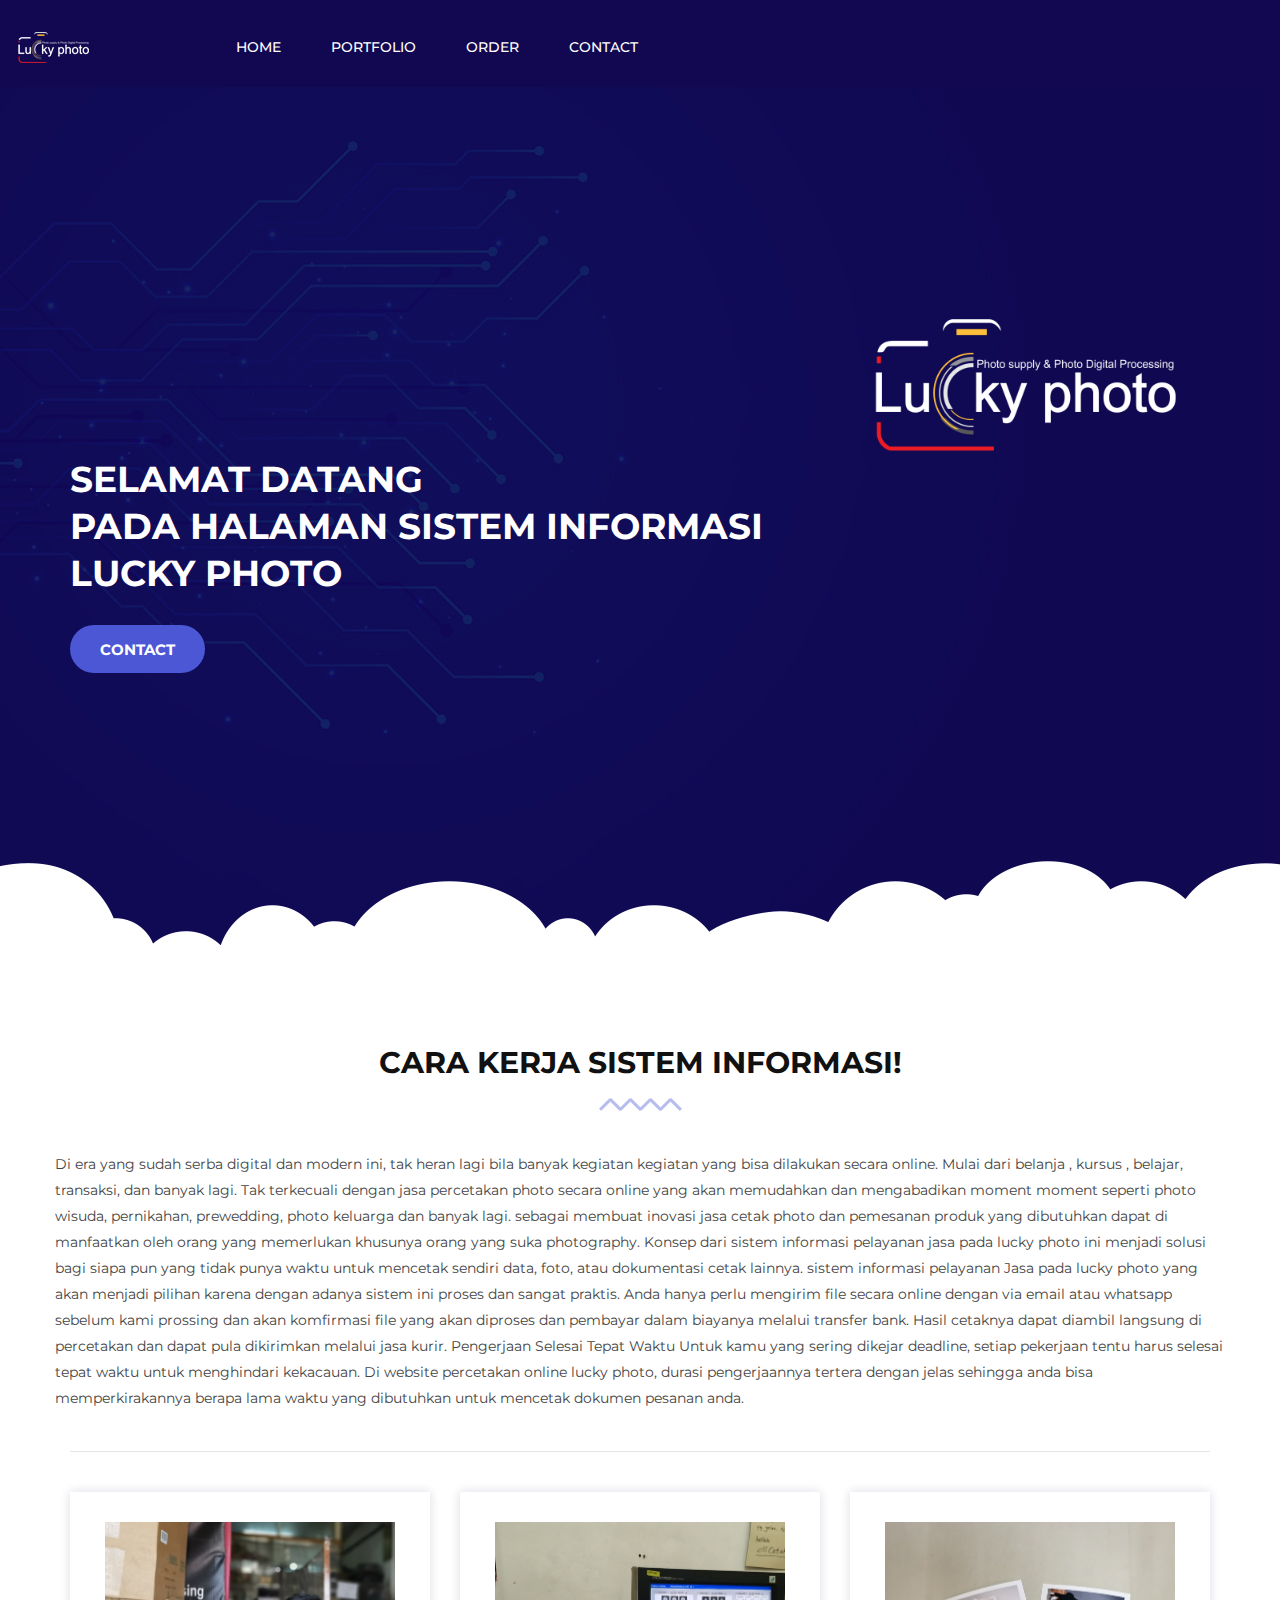
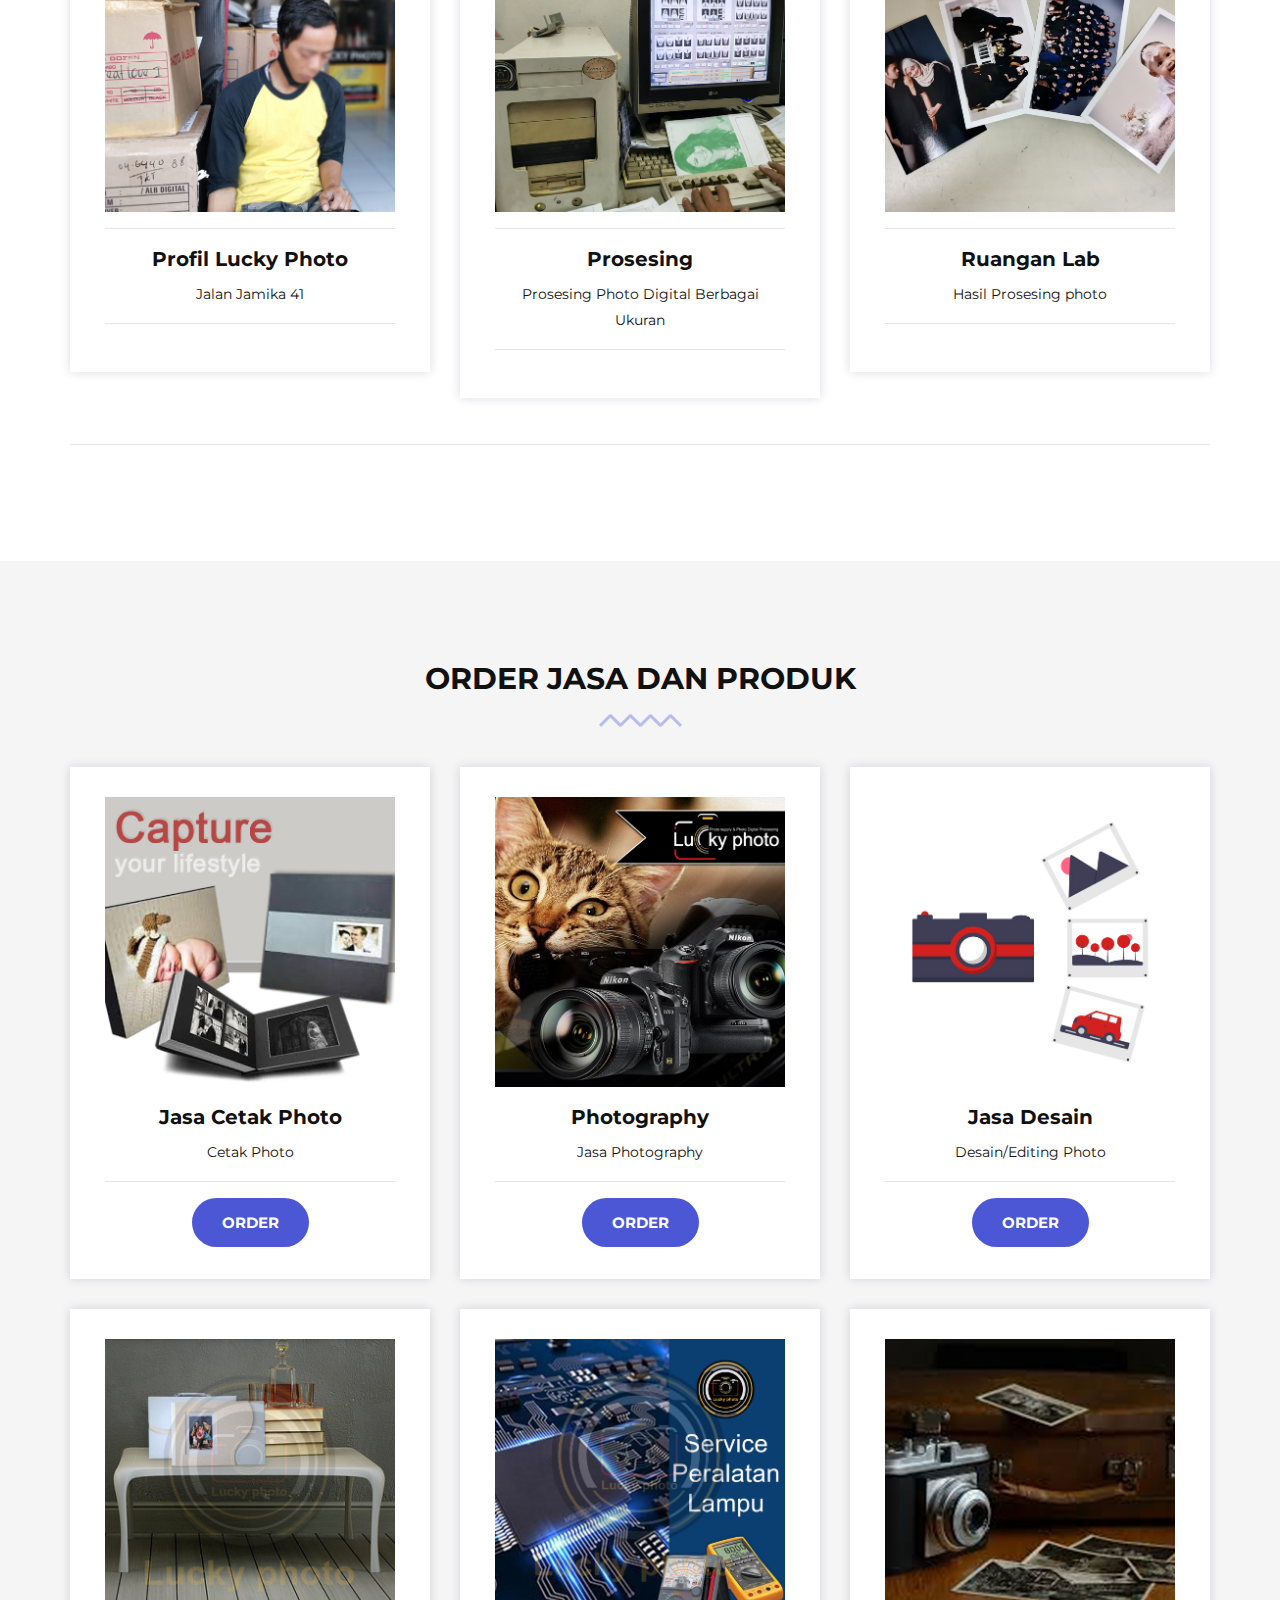
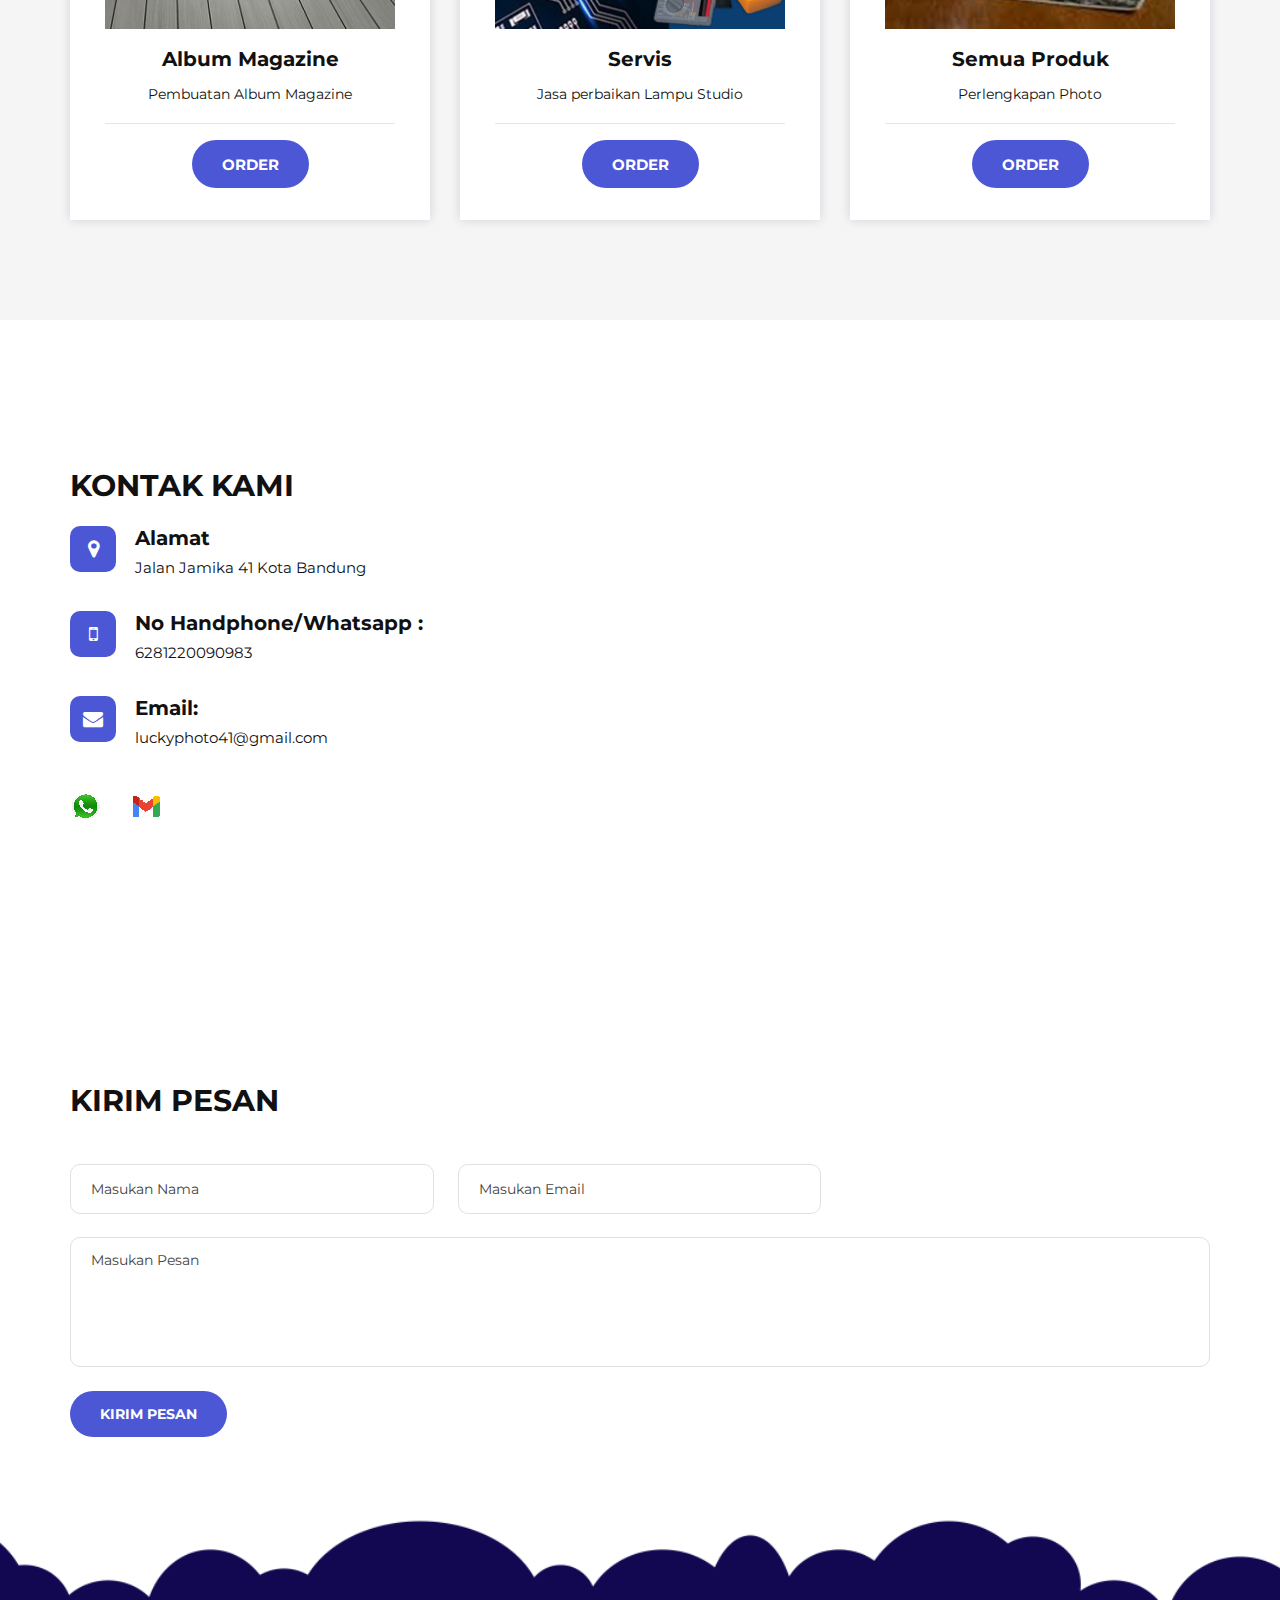
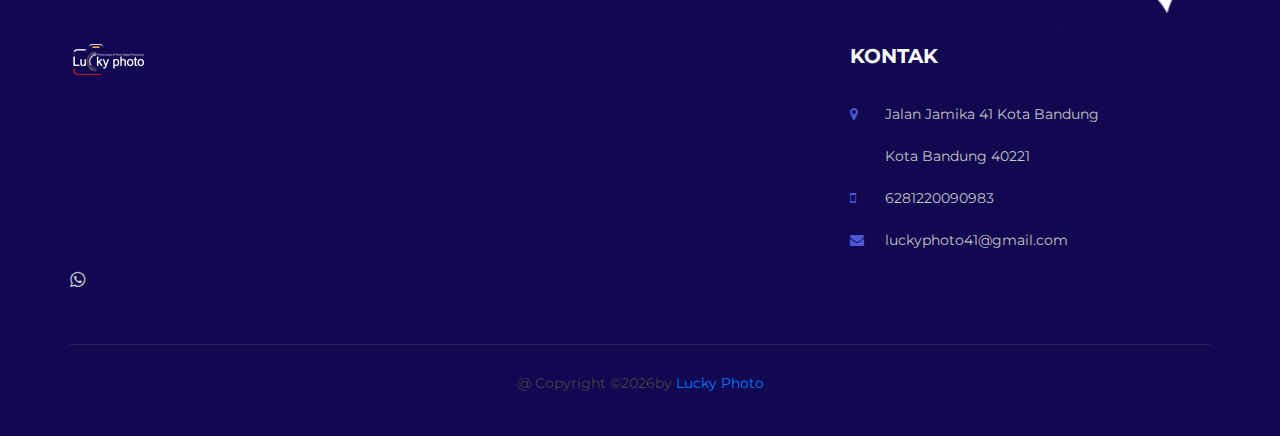
<file: index.html>
<!DOCTYPE html>
<html lang="zxx">

<head>
    <meta charset="UTF-8">
    <meta name="viewport" content="width=device-width, initial-scale=1.0">
    <meta http-equiv="X-UA-Compatible" content="ie=edge">
    <link rel="stylesheet" href="img/logo TP.png">
    <title>Lucky Photo</title>

    <!-- Google Font -->
    <link href="https://fonts.googleapis.com/css?family=Montserrat:400,500,600,700,800,900&display=swap"
        rel="stylesheet">

    <!-- Css Styles -->
    <link rel="stylesheet" href="css/bootstrap.min.css" type="text/css">
    <link rel="stylesheet" href="css/font-awesome.min.css" type="text/css">
    <link rel="stylesheet" href="css/elegant-icons.css" type="text/css">
    <link rel="stylesheet" href="css/flaticon.css" type="text/css">
    <link rel="stylesheet" href="css/owl.carousel.min.css" type="text/css">
    <link rel="stylesheet" href="css/slicknav.min.css" type="text/css">
    <link rel="stylesheet" href="css/style.css" type="text/css">
</head>

<body id="home">
    <!-- Page Preloder -->
    <div id="preloder">
        <div class="loader"></div>
    </div>

    <!-- Offcanvas Menu Begin -->
    <div class="offcanvas__menu__overlay"></div>
    <div class="offcanvas__menu__wrapper">
        <div class="canvas__close">
            <span class="fa fa-times-circle-o"></span>
        </div>
        <div class="offcanvas__logo">
            <a href="#"><img src="img/logo TP.png" alt=""></a>
        </div>
        <nav class="offcanvas__menu mobile-menu">
            <ul>
                
                            <li ><a href="#home">Home</a></li>
                            <li><a href="#portfolio">Portfolio</a></li>
                            <li><a href="#order">Order</a></li>
                            <li><a href="#contact">Contact</a></li>
            </ul>
        </nav>
        <div id="mobile-menu-wrap"></div>
        <div class="offcanvas__info">
            <ul>
                <li><span class="icon_phone"></span> (022) 6041155</li>
                <li><span class="fa fa-envelope"></span> luckyphoto41@gmail.com</li>
            </ul>
        </div>
    </div>
    <!-- Offcanvas Menu End -->

    <!-- Header Section Begin -->
    <header class="header-section">
        <div class="container">
            <div class="row">
                <nav class="header__menu fixed-top"style="background-color: #120851;">
                    <div class="col-lg-9 col-md-9">
                        <div class="container">
                            <div class="row">
                                <ul><a href="./index.html"><img src="img/logo TP.png" alt=""></a>
                                    <li ><a href="#home">Home</a></li>
                                    <li><a href="#portfolio">Portfolio</a></li>
                                    <li><a href="#order">Order</a></li>
                                    <li><a href="#contact">Contact</a></li>
                                </ul>
                            </div>
                        </div>
                    </div><br>
                 </nav>
            </div>
            <div class="canvas__open">
                <span class="fa fa-bars"></span>
            </div>
        </div>
    </header>
    <!-- Header End -->

    <!-- Hero Section Begin -->
    <section class="hero-section">
        <div class="hero__slider owl-carousel">
            <div class="hero__item set-bg" data-setbg="img/hero/hero-1.jpg">
                <div class="container">
                    <div class="row">
                        <div class="col-lg-8">
                            <div class="hero__text">
                                <h2>Selamat datang<br /> pada halaman Sistem Informasi Lucky Photo</h2>
                                <a href="#contact"  class="primary-btn">Contact</a>
                            </div>
                        </div>
                        <div class="col-lg-4">
                            <div class="hero__img">
                                <img src="img/hero/photo TP.png" alt="">
                            </div>
                        </div>
                    </div>
                </div>
            </div>
        </div>
    </section>
    <!-- Hero Section End -->



    <!-- Register Domain Section Begin -->
    <section class="register-domain spad" id="portfolio">
        <div class="container">
            <div class="row d-flex justify-content-center">
                <div class="col-lg-12">
                    <div class="register__text" ">
                        <div class="section-title" >
                            <h3>Cara Kerja Sistem Informasi!</h3>
                        </div>
                        <p class="row d-flex justify-content-center">
                        Di era yang sudah serba digital dan modern ini, tak heran lagi bila banyak kegiatan kegiatan yang bisa dilakukan secara online. Mulai dari belanja , kursus , belajar, transaksi, dan banyak lagi. Tak terkecuali dengan jasa percetakan photo secara online yang akan memudahkan dan mengabadikan moment moment seperti photo wisuda, pernikahan, prewedding, photo keluarga dan banyak lagi. sebagai membuat inovasi jasa cetak photo dan pemesanan produk yang dibutuhkan dapat di manfaatkan oleh orang yang memerlukan khusunya orang yang suka photography. Konsep dari sistem informasi pelayanan jasa pada lucky photo ini menjadi solusi bagi siapa pun yang tidak punya waktu untuk mencetak sendiri data, foto, atau dokumentasi cetak lainnya. sistem informasi pelayanan Jasa pada lucky photo yang akan menjadi pilihan karena dengan adanya sistem ini proses dan sangat praktis. Anda hanya perlu mengirim file secara online dengan via email atau whatsapp sebelum kami prossing dan akan komfirmasi file yang akan diproses dan pembayar dalam biayanya melalui transfer bank. Hasil cetaknya dapat diambil langsung di percetakan dan dapat pula dikirimkan melalui jasa kurir. Pengerjaan Selesai Tepat Waktu Untuk kamu yang sering dikejar deadline, setiap pekerjaan tentu harus selesai tepat waktu untuk menghindari kekacauan. Di website percetakan online lucky photo, durasi pengerjaannya tertera dengan jelas sehingga anda bisa memperkirakannya berapa lama waktu yang dibutuhkan untuk mencetak dokumen pesanan anda.</p>
                    </div>
                </div>
            </div><br><hr><br>
            <div class="row">
                <div class="col-lg-4 col-md-6 col-sm-6">
                    <div class="feature__item">
                        <img src="./img/portfolio/t1.jpg">
                        <hr>
                        <h5>Profil Lucky Photo</h5>
                        <p>Jalan Jamika 41</p><hr>
                    </div>
                </div>

                <div class="col-lg-4 col-md-6 col-sm-6">
                    <div class="feature__item">
                        <img src="./img/portfolio/t2.jpg">
                        <hr>
                        <h5>Prosesing</h5>
                        <p>Prosesing Photo Digital Berbagai Ukuran</p><hr>
                    </div>
                </div>

                 <div class="col-lg-4 col-md-6 col-sm-6">
                    <div class="feature__item">
                        <img src="./img/portfolio/t3.jpg">
                        <hr>
                        <h5>Ruangan Lab</h5>
                        <p>Hasil Prosesing photo</p><hr>
                    </div>
                </div>
            </div>
            <hr>
        </div>
    </section>
    <!-- Register Domain Section End -->

    <!-- Feature Section Begin -->
    <section class="feature-section spad" id="order">
        <div class="container">
            <div class="row">
                <div class="col-lg-12">
                    <div class="section-title">
                        <h3>Order Jasa Dan Produk</h3>
                    </div>
                </div>
            </div>
            <div class="row">
                <div class="col-lg-4 col-md-6 col-sm-6">
                    <div class="feature__item">
                        <img src="./img/portfolio/tp1.jpg">
                        <h5>Jasa Cetak Photo</h5>
                        <p>Cetak Photo</p><hr>
                        <a class="primary-btn" href="mailto:luckyphoto41@gmail.com" target="_blank">Order</a>
                    </div>
                </div>
                <div class="col-lg-4 col-md-6 col-sm-6">
                    <div class="feature__item">
                        <img src="./img/portfolio/tp2.jpg">
                        <h5>Photography</h5>
                        <p>Jasa Photography</p><hr>
                        <a class="primary-btn" href="https://api.whatsapp.com/send?phone=6281220090983&text=Maaf%20saya%20mau%20pesan%20jasa%20Photo%20berapa?" target="_blank">Order</a>
                    </div>
                </div>
                <div class="col-lg-4 col-apakah%20bisa%20di%20bantu?md-6 col-sm-6">
                    <div class="feature__item ">
                        <img src="./img/portfolio/tp3.jpg">
                        <h5>Jasa Desain</h5>
                        <p>Desain/Editing Photo</p><hr>
                        <a class="primary-btn" href="https://api.whatsapp.com/send?phone=6281220090983&text=Maaf%20saya%20mau%20edit%20Photo%20berapa?" target="_blank">Order</a>
                    </div>
                </div>

                <div class="col-lg-4 col-md-6 col-sm-6">
                    <div class="feature__item">
                        <img src="./img/portfolio/tp6.jpg">
                        <h5>Album Magazine</h5>
                        <p>Pembuatan Album Magazine</p><hr>
                        <a class="primary-btn" href="https://api.whatsapp.com/send?phone=6281220090983&text=Maaf%20saya%20mau%20buat%20album%20magazine%20berapa?">Order</a>
                    </div>
                </div>

                 <div class="col-lg-4 col-md-6 col-sm-6">
                    <div class="feature__item">
                        <img src="./img/portfolio/tp4.png">
                        <h5>Servis</h5>
                        <p>Jasa perbaikan Lampu Studio</p><hr>
                        <a class="primary-btn" href="https://api.whatsapp.com/send?phone=6281220090983&text=Maaf%20saya%20mau%20servis%20lampu%20apa%20dibantu?" target="_blank">Order</a>
                    </div>
                </div>

                 <div class="col-lg-4 col-md-6 col-sm-6">
                    <div class="feature__item">
                        <img src="./img/portfolio/tp5.jpg">
                        <h5>Semua Produk</h5>
                        <p>Perlengkapan Photo</p><hr>
                        <a class="primary-btn" href="https://api.whatsapp.com/send?phone=6281220090983">Order</a>
                    </div>
                </div>
                 
            </div>
        </div>
    </section>
    <!-- Services Section End --><br><br>


    <section class="contact-section spad" id="contact" >
        <div class="container">
            <div class="row">
                <div class="col-lg-7" >
                    <div class="contact__text">
                        <h3 >Kontak Kami</h3>
                        <ul>
                            <li>
                                <span class="fa fa-map-marker"></span>
                                <h5>Alamat</h5>
                                <p>Jalan Jamika 41 Kota Bandung</p>
                            </li>
                            <li>
                                <span class="fa fa-mobile"></span>
                                <h5>No Handphone/Whatsapp : </h5>
                                <p>6281220090983</p>
                            </li>
                            <li>
                                <span class="fa fa-envelope"></span>
                                <h5>Email: </h5>
                                <p>luckyphoto41@gmail.com</p>
                            </li>
                        </ul>
                        <div class="contact__social">
                            <a href="https://api.whatsapp.com/send?phone=6281220090983&text=Terima%20kasih%20telah%20menghubungi%20Lucky%20Photo" target="_blank"><img src="./img/whatsapp.png"></a>
                            <a  href="mailto:luckyphoto41@gmail.com" target="_blank"><img src="./img/gmail.png"></a>
                        </div>
                    </div>
                </div>
                <div class="col-lg-5">
                    <div class="map">
                        <iframe src="https://www.google.com/maps/embed?pb=!1m14!1m8!1m3!1d15842.979881044666!2d107.586298!3d-6.9210611!3m2!1i1024!2i768!4f13.1!3m3!1m2!1s0x0%3A0xc2e50c37b2bb019!2sLucky%20Photo!5e0!3m2!1sid!2sid!4v1617108044623!5m2!1sid!2sid" width="600" height="450" style="border:0;" allowfullscreen="" loading="lazy"></iframe>
                    </div>
                </div>
            </div>
        </div>
    </section>

    <!-- Contact Section End -->

    <div class="contact-form spad">
        <div class="container">
            <div class="row">
                <div class="col-lg-12">
                    <h3>Kirim Pesan</h3>
                    <div class="alert alert-success alert-pesan alert-dismissible fade show d-none" role="alert">
  <strong>Terimakasih!</strong> Pesan anda sudah saya terima.
  <button type="button" class="close" data-dismiss="alert" aria-label="Close">
    <span aria-hidden="true">&times;</span>
  </button>
</div>
                    <form name="PesanPortfolio">
                        <div class="input-list">
                            <input type="text" id="nama" placeholder="Masukan Nama"  name="nama" required="">
                            <input type="text" id="email" placeholder="Masukan Email" name="email" required="">
                        </div>
                        <textarea rows="10" name="pesan" placeholder="Masukan Pesan"></textarea>
                        <button type="submit"  class="site-btn btn-kirim">Kirim Pesan</button>

                        <button class="site-btn btn-loading d-none" type="button" disabled>
  <span class="spinner-border spinner-border-sm" role="status" aria-hidden="true"></span>
  Loading...
</button>

                    </form>
                </div>
            </div>
        </div>
    </div>

  <!-- Footer Section Begin -->
    <footer class="footer-section"><br><br><br><br><br><br><br><br>
        <div class="footer__text set-bg" data-setbg="img/footer-bg.png">
            <div class="container">
                <div class="row">
                    <div class="col-lg-8 col-md-6 col-sm-12">
                        <div class="footer__text-about">
                            <div class="footer__logo">
                                <a href="./index.html"><img src="img/logo TP.png" alt=""></a>
                            </div><br><br><br><br><br><br><br>
                         
                            <div class="footer__social"><!-- 
                                <a href="https://www.instagram.com/tris_praditha?r=nametag"><i class="fa fa-instagram"></i></a> -->
                                <a href="https://api.whatsapp.com/send?phone=6281220090983&text=Terima%20kasih%20telah%20hubungi%20T%20Pradita"><i class="fa fa-whatsapp"></i></a>
                            </div>
                        </div>
                    </div>
                    <div class="col-lg-4 col-md-6 col-sm-12">
                        <div class="footer__text-widget">
                            <h5>Kontak</h5>
                            <ul class="footer__widget-info">
                                <li><span class="fa fa-map-marker"></span><a href="">Jalan Jamika 41 Kota Bandung</a><br />
                                   Kota Bandung 40221</li>
                                <li><span class="fa fa-mobile"></span> 6281220090983</li>
                                <li><span class="fa fa fa-envelope"></span> luckyphoto41@gmail.com</li>
                            </ul>
                        </div>
                    </div>
                </div>
                <div class="footer__text-copyright">
                    <p><!-- Link back to Colorlib can't be removed. Template is licensed under CC BY 3.0. -->
@ Copyright &copy;<script>document.write(new Date().getFullYear());</script>by <a href="index.html" target="_blank">Lucky Photo</a>
  <!-- Link back to Colorlib can't be removed. Template is licensed under CC BY 3.0. --></p>
                </div>
            </div>
        </div>
    </footer>
    <!-- Footer Section End -->

    <!-- Js Plugins -->
    <script src="js/jquery-3.3.1.min.js"></script>
    <script src="js/bootstrap.min.js"></script>
    <script src="js/jquery.slicknav.js"></script>
    <script src="js/owl.carousel.min.js"></script>
    <script src="js/main.js"></script>

<!-- Pesan -->
     <script>
  const scriptURL = 'https://script.google.com/macros/s/AKfycbyB6H5tMETgECvYgbkrqVhkXMvBKAkL-OxegEHG9_8nHTa2uM0n9bo9ENCmSiegLEA/exec'
  const form = document.forms['PesanPortfolio'];
  const btnKirim = document.querySelector('.btn-kirim');
  const btnLoading = document.querySelector('.btn-loading');
  const alertPesan = document.querySelector('.alert-pesan');

  form.addEventListener('submit', e => {
    e.preventDefault();
    btnLoading.classList.toggle('d-none');
    btnKirim.classList.toggle('d-none');

    fetch(scriptURL, { method: 'POST', body: new FormData(form)})
      .then(response => {
        btnLoading.classList.toggle('d-none');
        btnKirim.classList.toggle('d-none');

        alertPesan.classList.toggle('d-none');
        form.reset();

        console.log('Success!', response)
    })
      .catch(error => console.error('Error!', error.message))
  })
</script>
</body>

</html>
</file>
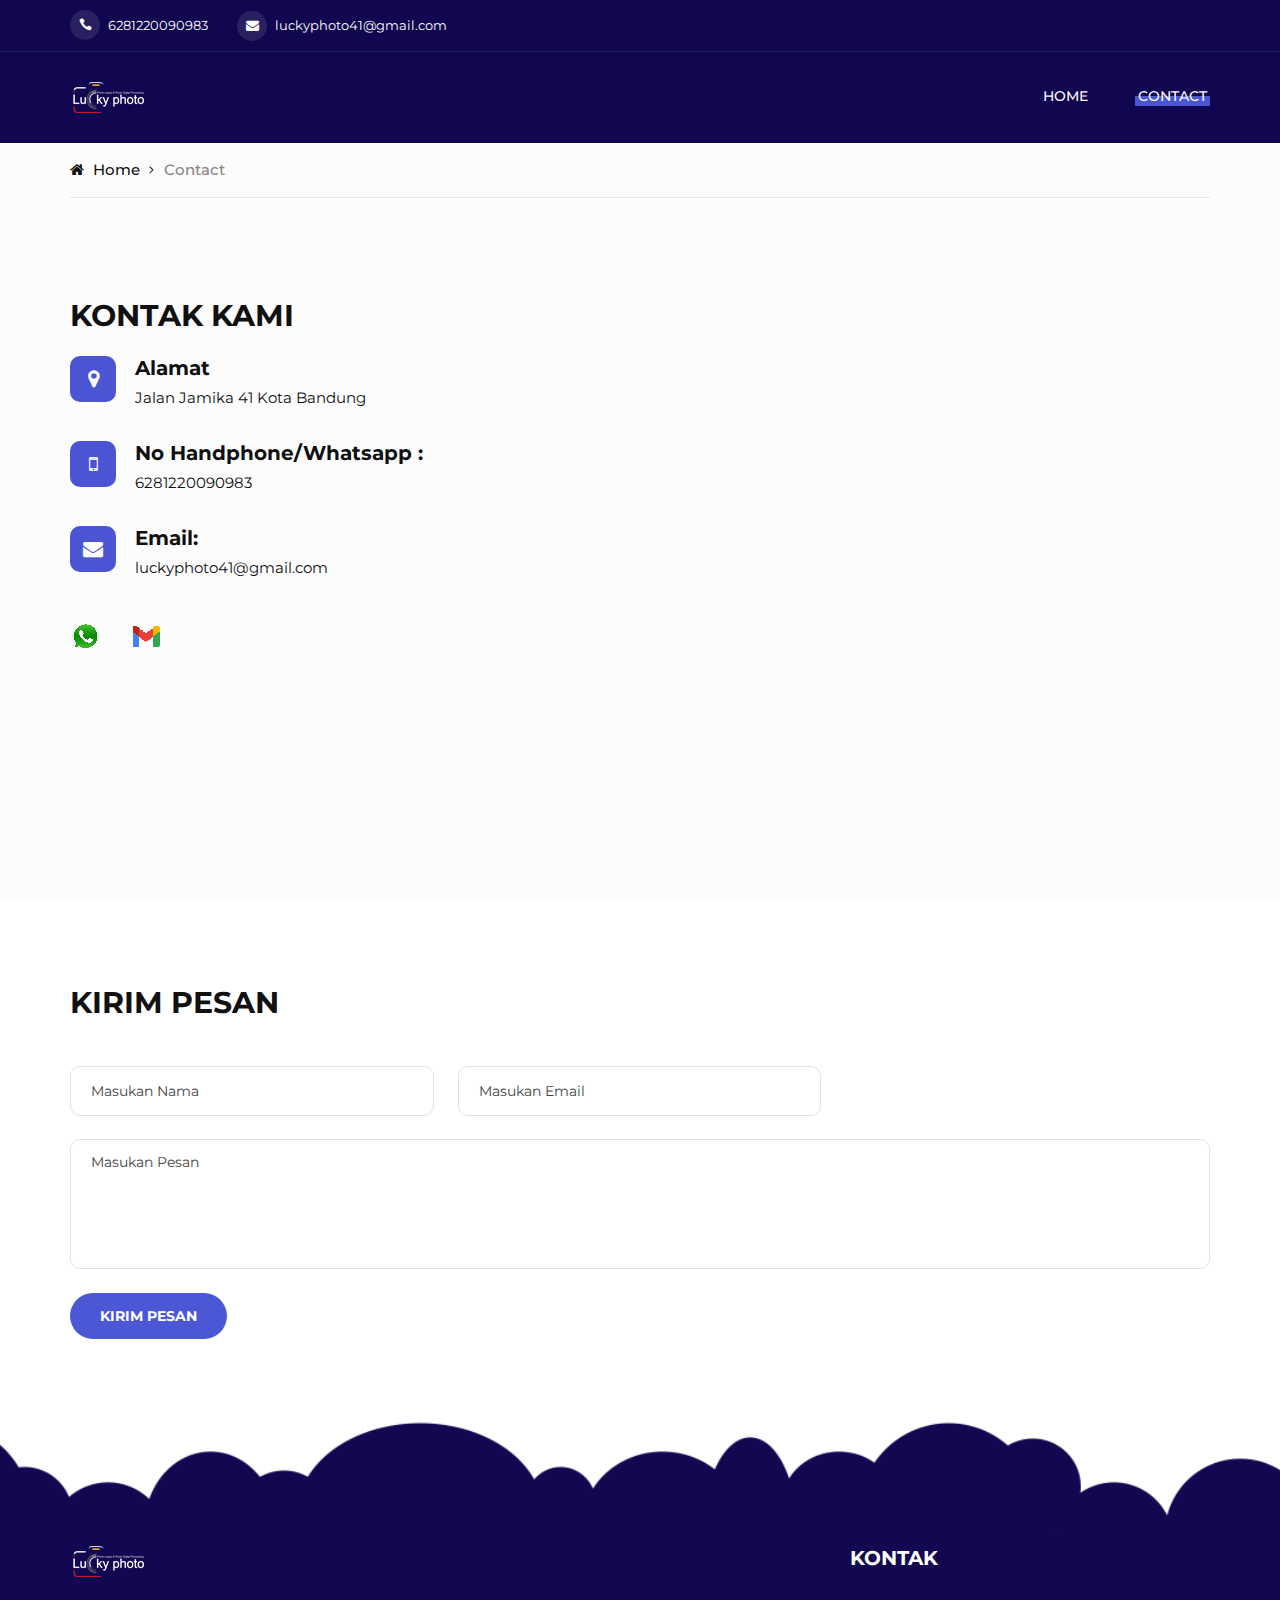
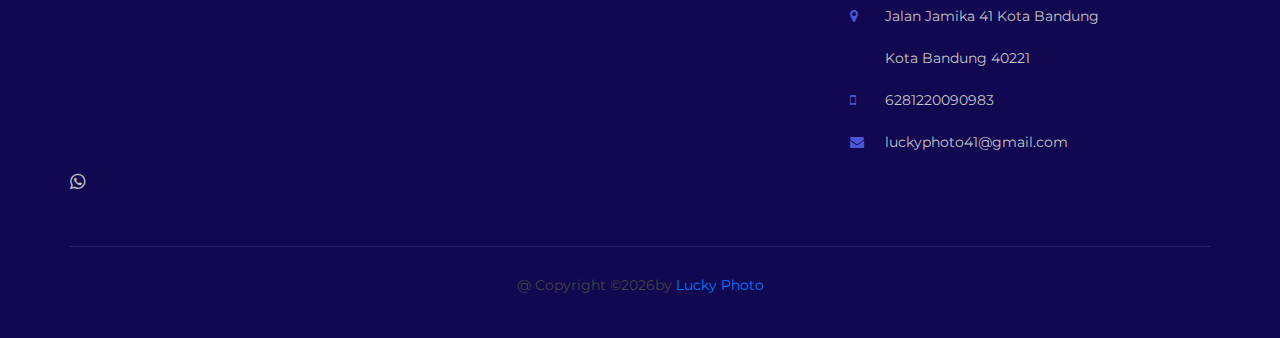
<file: contact.html>
<!DOCTYPE html>
<html lang="zxx">

<head>
    <meta charset="UTF-8">
    <meta name="viewport" content="width=device-width, initial-scale=1.0">
    <meta http-equiv="X-UA-Compatible" content="ie=edge">
    <title>Contact</title>

    <!-- Google Font -->
    <link href="https://fonts.googleapis.com/css?family=Montserrat:400,500,600,700,800,900&display=swap"
        rel="stylesheet">

    <!-- Css Styles -->
    <link rel="stylesheet" href="css/bootstrap.min.css" type="text/css">
    <link rel="stylesheet" href="css/font-awesome.min.css" type="text/css">
    <link rel="stylesheet" href="css/elegant-icons.css" type="text/css">
    <link rel="stylesheet" href="css/flaticon.css" type="text/css">
    <link rel="stylesheet" href="css/owl.carousel.min.css" type="text/css">
    <link rel="stylesheet" href="css/slicknav.min.css" type="text/css">
    <link rel="stylesheet" href="css/style.css" type="text/css">
</head>

<body>
   <!-- Page Preloder -->
    <div id="preloder">
        <div class="loader"></div>
    </div>

    <!-- Offcanvas Menu Begin -->
    <div class="offcanvas__menu__overlay"></div>
    <div class="offcanvas__menu__wrapper">
        <div class="canvas__close">
            <span class="fa fa-times-circle-o"></span>
        </div>
        <div class="offcanvas__logo">
            <a href="#"><img src="img/logo TP.png" alt=""></a>
        </div>
        <nav class="offcanvas__menu mobile-menu">
            <ul>
                <li><a href="./index.html">Home</a></li>
                        
                <li><a href="./contact.html">Contact</a></li>
            </ul>
        </nav>
        <div id="mobile-menu-wrap"></div>
        <div class="offcanvas__info">
            <ul>
                <li><span class="icon_phone"></span> 6281220090983</li>
                <li><span class="fa fa-envelope"></span> luckyphoto41@gmail.com</li>
            </ul>
        </div>
    </div>
    <!-- Offcanvas Menu End -->

    <!-- Header Section Begin -->
    <header class="header-section header-normal">
        <div class="header__info">
            <div class="container">
                <div class="row">
                    <div class="col-lg-6 col-md-6">
                        <div class="header__info-left">
                            <ul>
                                <li><span class="icon_phone"></span> 6281220090983</li>
                                <li><span class="fa fa-envelope"></span> luckyphoto41@gmail.com</li>
                            </ul>
                        </div>
                    </div>
                </div>
            </div>
        </div>
        <div class="container">
            <div class="row">
                <div class="col-lg-3 col-md-3">
                    <div class="header__logo">
                        <a href="./index.html"><img src="img/logo TP.png" alt=""></a>
                    </div>
                </div>
                <div class="col-lg-9 col-md-9">
                    <nav class="header__menu">
                        <ul>
                            <li><a href="./index.html">Home</a></li>
                            
                            <li class="active"><a href="./contact.html">Contact</a></li>
                        </ul>
                    </nav>
                </div>
            </div>
            <div class="canvas__open">
                <span class="fa fa-bars"></span>
            </div>
        </div>
    </header>
    <!-- Header End -->

    <!-- Breadcrumb Begin -->
    <div class="breadcrumb-section">
        <div class="container">
            <div class="row">
                <div class="col-lg-12">
                    <div class="breadcrumb__option">
                        <a href="./index.html"><span class="fa fa-home"></span> Home</a>
                        <span>Contact</span>
                    </div>
                </div>
            </div>
        </div>
    </div>
    <!-- Breadcrumb End -->

    <!-- Contact Section Begin -->
   <section class="contact-section spad">
        <div class="container">
            <div class="row">
                <div class="col-lg-7">
                    <div class="contact__text">
                        <h3>Kontak Kami</h3>
                        <ul>
                            <li>
                                <span class="fa fa-map-marker"></span>
                                <h5>Alamat</h5>
                                <p>Jalan Jamika 41 Kota Bandung</p>
                            </li>
                            <li>
                                <span class="fa fa-mobile"></span>
                                <h5>No Handphone/Whatsapp : </h5>
                                <p>6281220090983</p>
                            </li>
                            <li>
                                <span class="fa fa-envelope"></span>
                                <h5>Email: </h5>
                                <p>luckyphoto41@gmail.com</p>
                            </li>
                        </ul>
                        <div class="contact__social">
                            <a href="https://api.whatsapp.com/send?phone=6281220090983" target="_blank"><img src="./img/whatsapp.png"></a>
                            <a href="mailto:luckyphoto41@gmail.com" target="_blank"><img src="./img/gmail.png"></a>
                        </div>
                    </div>
                </div>
                <div class="col-lg-5">
                    <div class="map">
                        <iframe src="https://www.google.com/maps/embed?pb=!1m14!1m8!1m3!1d15842.979881044666!2d107.586298!3d-6.9210611!3m2!1i1024!2i768!4f13.1!3m3!1m2!1s0x0%3A0xc2e50c37b2bb019!2sLucky%20Photo!5e0!3m2!1sid!2sid!4v1617108044623!5m2!1sid!2sid" width="600" height="450" style="border:0;" allowfullscreen="" loading="lazy"></iframe>
                    </div>
                </div>
            </div>
        </div>
    </section><br><br><br>

    <!-- Contact Section End -->

    <div class="contact-form spad">
        <div class="container">
            <div class="row">
                <div class="col-lg-12">
                    <h3>Kirim Pesan</h3>
                    <div class="alert alert-success alert-pesan alert-dismissible fade show d-none" role="alert">
  <strong>Terimakasih!</strong> Pesan anda sudah saya terima.
  <button type="button" class="close" data-dismiss="alert" aria-label="Close">
    <span aria-hidden="true">&times;</span>
  </button>
</div>
                    <form name="PesanPortfolio">
                        <div class="input-list">
                            <input type="text" id="nama" placeholder="Masukan Nama"  name="nama" required="">
                            <input type="text" id="email" placeholder="Masukan Email" name="email" required="">
                        </div>
                        <textarea rows="10" name="pesan" placeholder="Masukan Pesan"></textarea>
                        <button type="submit"  class="site-btn btn-kirim">Kirim Pesan</button>

                        <button class="site-btn btn-loading d-none" type="button" disabled>
  <span class="spinner-border spinner-border-sm" role="status" aria-hidden="true"></span>
  Loading...
</button>

                    </form>
                </div>
            </div>
        </div>
    </div>

  <!-- Footer Section Begin -->
    <footer class="footer-section"><br><br><br><br><br><br><br><br>
        <div class="footer__text set-bg" data-setbg="img/footer-bg.png">
            <div class="container">
                <div class="row">
                    <div class="col-lg-8 col-md-6 col-sm-12">
                        <div class="footer__text-about">
                            <div class="footer__logo">
                                <a href="./index.html"><img src="img/logo TP.png" alt=""></a>
                            </div><br><br><br><br><br><br><br>
                         
                            <div class="footer__social"><!-- 
                                <a href="https://www.instagram.com/tris_praditha?r=nametag"><i class="fa fa-instagram"></i></a> -->
                                <a href="https://api.whatsapp.com/send?phone=6281220090983" target="_blank""><i class="fa fa-whatsapp"></i></a>
                            </div>
                        </div>
                    </div>
                    <div class="col-lg-4 col-md-6 col-sm-12">
                        <div class="footer__text-widget">
                            <h5>Kontak</h5>
                            <ul class="footer__widget-info">
                                <li><span class="fa fa-map-marker"></span><a href="">Jalan Jamika 41 Kota Bandung</a><br />
                                   Kota Bandung 40221</li>
                                <li><span class="fa fa-mobile"></span> 6281220090983</li>
                                <li><span class="fa fa fa-envelope"></span> luckyphoto41@gmail.com</li>
                            </ul>
                        </div>
                    </div>
                </div>
                <div class="footer__text-copyright">
                    <p><!-- Link back to Colorlib can't be removed. Template is licensed under CC BY 3.0. -->
@ Copyright &copy;<script>document.write(new Date().getFullYear());</script>by <a href="index.html" target="_blank">Lucky Photo</a>
  <!-- Link back to Colorlib can't be removed. Template is licensed under CC BY 3.0. --></p>
                </div>
            </div>
        </div>
    </footer>
    <!-- Footer Section End -->

    <!-- Js Plugins -->
    <script src="js/jquery-3.3.1.min.js"></script>
    <script src="js/bootstrap.min.js"></script>
    <script src="js/jquery.slicknav.js"></script>
    <script src="js/owl.carousel.min.js"></script>
    <script src="js/main.js"></script>

<!-- Pesan -->
     <script>
  const scriptURL = 'https://script.google.com/macros/s/AKfycbyB6H5tMETgECvYgbkrqVhkXMvBKAkL-OxegEHG9_8nHTa2uM0n9bo9ENCmSiegLEA/exec'
  const form = document.forms['PesanPortfolio'];
  const btnKirim = document.querySelector('.btn-kirim');
  const btnLoading = document.querySelector('.btn-loading');
  const alertPesan = document.querySelector('.alert-pesan');

  form.addEventListener('submit', e => {
    e.preventDefault();
    btnLoading.classList.toggle('d-none');
    btnKirim.classList.toggle('d-none');

    fetch(scriptURL, { method: 'POST', body: new FormData(form)})
      .then(response => {
        btnLoading.classList.toggle('d-none');
        btnKirim.classList.toggle('d-none');

        alertPesan.classList.toggle('d-none');
        form.reset();

        console.log('Success!', response)
    })
      .catch(error => console.error('Error!', error.message))
  })
</script>
</body>

</html>
</file>
<file: css/elegant-icons.css>
@font-face {
	font-family: 'ElegantIcons';
	src:url('../fonts/ElegantIcons.eot');
	src:url('../fonts/ElegantIcons.eot?#iefix') format('embedded-opentype'),
		url('../fonts/ElegantIcons.woff') format('woff'),
		url('../fonts/ElegantIcons.ttf') format('truetype'),
		url('../fonts/ElegantIcons.svg#ElegantIcons') format('svg');
	font-weight: normal;
	font-style: normal;
}

/* Use the following CSS code if you want to use data attributes for inserting your icons */
[data-icon]:before {
	font-family: 'ElegantIcons';
	content: attr(data-icon);
	speak: none;
	font-weight: normal;
	font-variant: normal;
	text-transform: none;
	line-height: 1;
	-webkit-font-smoothing: antialiased;
	-moz-osx-font-smoothing: grayscale;
}

/* Use the following CSS code if you want to have a class per icon */
/*
Instead of a list of all class selectors,
you can use the generic selector below, but it's slower:
[class*="your-class-prefix"] {
*/
.arrow_up, .arrow_down, .arrow_left, .arrow_right, .arrow_left-up, .arrow_right-up, .arrow_right-down, .arrow_left-down, .arrow-up-down, .arrow_up-down_alt, .arrow_left-right_alt, .arrow_left-right, .arrow_expand_alt2, .arrow_expand_alt, .arrow_condense, .arrow_expand, .arrow_move, .arrow_carrot-up, .arrow_carrot-down, .arrow_carrot-left, .arrow_carrot-right, .arrow_carrot-2up, .arrow_carrot-2down, .arrow_carrot-2left, .arrow_carrot-2right, .arrow_carrot-up_alt2, .arrow_carrot-down_alt2, .arrow_carrot-left_alt2, .arrow_carrot-right_alt2, .arrow_carrot-2up_alt2, .arrow_carrot-2down_alt2, .arrow_carrot-2left_alt2, .arrow_carrot-2right_alt2, .arrow_triangle-up, .arrow_triangle-down, .arrow_triangle-left, .arrow_triangle-right, .arrow_triangle-up_alt2, .arrow_triangle-down_alt2, .arrow_triangle-left_alt2, .arrow_triangle-right_alt2, .arrow_back, .icon_minus-06, .icon_plus, .icon_close, .icon_check, .icon_minus_alt2, .icon_plus_alt2, .icon_close_alt2, .icon_check_alt2, .icon_zoom-out_alt, .icon_zoom-in_alt, .icon_search, .icon_box-empty, .icon_box-selected, .icon_minus-box, .icon_plus-box, .icon_box-checked, .icon_circle-empty, .icon_circle-slelected, .icon_stop_alt2, .icon_stop, .icon_pause_alt2, .icon_pause, .icon_menu, .icon_menu-square_alt2, .icon_menu-circle_alt2, .icon_ul, .icon_ol, .icon_adjust-horiz, .icon_adjust-vert, .icon_document_alt, .icon_documents_alt, .icon_pencil, .icon_pencil-edit_alt, .icon_pencil-edit, .icon_folder-alt, .icon_folder-open_alt, .icon_folder-add_alt, .icon_info_alt, .icon_error-oct_alt, .icon_error-circle_alt, .icon_error-triangle_alt, .icon_question_alt2, .icon_question, .icon_comment_alt, .icon_chat_alt, .icon_vol-mute_alt, .icon_volume-low_alt, .icon_volume-high_alt, .icon_quotations, .icon_quotations_alt2, .icon_clock_alt, .icon_lock_alt, .icon_lock-open_alt, .icon_key_alt, .icon_cloud_alt, .icon_cloud-upload_alt, .icon_cloud-download_alt, .icon_image, .icon_images, .icon_lightbulb_alt, .icon_gift_alt, .icon_house_alt, .icon_genius, .icon_mobile, .icon_tablet, .icon_laptop, .icon_desktop, .icon_camera_alt, .icon_mail_alt, .icon_cone_alt, .icon_ribbon_alt, .icon_bag_alt, .icon_creditcard, .icon_cart_alt, .icon_paperclip, .icon_tag_alt, .icon_tags_alt, .icon_trash_alt, .icon_cursor_alt, .icon_mic_alt, .icon_compass_alt, .icon_pin_alt, .icon_pushpin_alt, .icon_map_alt, .icon_drawer_alt, .icon_toolbox_alt, .icon_book_alt, .icon_calendar, .icon_film, .icon_table, .icon_contacts_alt, .icon_headphones, .icon_lifesaver, .icon_piechart, .icon_refresh, .icon_link_alt, .icon_link, .icon_loading, .icon_blocked, .icon_archive_alt, .icon_heart_alt, .icon_star_alt, .icon_star-half_alt, .icon_star, .icon_star-half, .icon_tools, .icon_tool, .icon_cog, .icon_cogs, .arrow_up_alt, .arrow_down_alt, .arrow_left_alt, .arrow_right_alt, .arrow_left-up_alt, .arrow_right-up_alt, .arrow_right-down_alt, .arrow_left-down_alt, .arrow_condense_alt, .arrow_expand_alt3, .arrow_carrot_up_alt, .arrow_carrot-down_alt, .arrow_carrot-left_alt, .arrow_carrot-right_alt, .arrow_carrot-2up_alt, .arrow_carrot-2dwnn_alt, .arrow_carrot-2left_alt, .arrow_carrot-2right_alt, .arrow_triangle-up_alt, .arrow_triangle-down_alt, .arrow_triangle-left_alt, .arrow_triangle-right_alt, .icon_minus_alt, .icon_plus_alt, .icon_close_alt, .icon_check_alt, .icon_zoom-out, .icon_zoom-in, .icon_stop_alt, .icon_menu-square_alt, .icon_menu-circle_alt, .icon_document, .icon_documents, .icon_pencil_alt, .icon_folder, .icon_folder-open, .icon_folder-add, .icon_folder_upload, .icon_folder_download, .icon_info, .icon_error-circle, .icon_error-oct, .icon_error-triangle, .icon_question_alt, .icon_comment, .icon_chat, .icon_vol-mute, .icon_volume-low, .icon_volume-high, .icon_quotations_alt, .icon_clock, .icon_lock, .icon_lock-open, .icon_key, .icon_cloud, .icon_cloud-upload, .icon_cloud-download, .icon_lightbulb, .icon_gift, .icon_house, .icon_camera, .icon_mail, .icon_cone, .icon_ribbon, .icon_bag, .icon_cart, .icon_tag, .icon_tags, .icon_trash, .icon_cursor, .icon_mic, .icon_compass, .icon_pin, .icon_pushpin, .icon_map, .icon_drawer, .icon_toolbox, .icon_book, .icon_contacts, .icon_archive, .icon_heart, .icon_profile, .icon_group, .icon_grid-2x2, .icon_grid-3x3, .icon_music, .icon_pause_alt, .icon_phone, .icon_upload, .icon_download, .social_facebook, .social_twitter, .social_pinterest, .social_googleplus, .social_tumblr, .social_tumbleupon, .social_wordpress, .social_instagram, .social_dribbble, .social_vimeo, .social_linkedin, .social_rss, .social_deviantart, .social_share, .social_myspace, .social_skype, .social_youtube, .social_picassa, .social_googledrive, .social_flickr, .social_blogger, .social_spotify, .social_delicious, .social_facebook_circle, .social_twitter_circle, .social_pinterest_circle, .social_googleplus_circle, .social_tumblr_circle, .social_stumbleupon_circle, .social_wordpress_circle, .social_instagram_circle, .social_dribbble_circle, .social_vimeo_circle, .social_linkedin_circle, .social_rss_circle, .social_deviantart_circle, .social_share_circle, .social_myspace_circle, .social_skype_circle, .social_youtube_circle, .social_picassa_circle, .social_googledrive_alt2, .social_flickr_circle, .social_blogger_circle, .social_spotify_circle, .social_delicious_circle, .social_facebook_square, .social_twitter_square, .social_pinterest_square, .social_googleplus_square, .social_tumblr_square, .social_stumbleupon_square, .social_wordpress_square, .social_instagram_square, .social_dribbble_square, .social_vimeo_square, .social_linkedin_square, .social_rss_square, .social_deviantart_square, .social_share_square, .social_myspace_square, .social_skype_square, .social_youtube_square, .social_picassa_square, .social_googledrive_square, .social_flickr_square, .social_blogger_square, .social_spotify_square, .social_delicious_square, .icon_printer, .icon_calulator, .icon_building, .icon_floppy, .icon_drive, .icon_search-2, .icon_id, .icon_id-2, .icon_puzzle, .icon_like, .icon_dislike, .icon_mug, .icon_currency, .icon_wallet, .icon_pens, .icon_easel, .icon_flowchart, .icon_datareport, .icon_briefcase, .icon_shield, .icon_percent, .icon_globe, .icon_globe-2, .icon_target, .icon_hourglass, .icon_balance, .icon_rook, .icon_printer-alt, .icon_calculator_alt, .icon_building_alt, .icon_floppy_alt, .icon_drive_alt, .icon_search_alt, .icon_id_alt, .icon_id-2_alt, .icon_puzzle_alt, .icon_like_alt, .icon_dislike_alt, .icon_mug_alt, .icon_currency_alt, .icon_wallet_alt, .icon_pens_alt, .icon_easel_alt, .icon_flowchart_alt, .icon_datareport_alt, .icon_briefcase_alt, .icon_shield_alt, .icon_percent_alt, .icon_globe_alt, .icon_clipboard {
	font-family: 'ElegantIcons';
	speak: none;
	font-style: normal;
	font-weight: normal;
	font-variant: normal;
	text-transform: none;
	line-height: 1;
	-webkit-font-smoothing: antialiased;
}
.arrow_up:before {
	content: "\21";
}
.arrow_down:before {
	content: "\22";
}
.arrow_left:before {
	content: "\23";
}
.arrow_right:before {
	content: "\24";
}
.arrow_left-up:before {
	content: "\25";
}
.arrow_right-up:before {
	content: "\26";
}
.arrow_right-down:before {
	content: "\27";
}
.arrow_left-down:before {
	content: "\28";
}
.arrow-up-down:before {
	content: "\29";
}
.arrow_up-down_alt:before {
	content: "\2a";
}
.arrow_left-right_alt:before {
	content: "\2b";
}
.arrow_left-right:before {
	content: "\2c";
}
.arrow_expand_alt2:before {
	content: "\2d";
}
.arrow_expand_alt:before {
	content: "\2e";
}
.arrow_condense:before {
	content: "\2f";
}
.arrow_expand:before {
	content: "\30";
}
.arrow_move:before {
	content: "\31";
}
.arrow_carrot-up:before {
	content: "\32";
}
.arrow_carrot-down:before {
	content: "\33";
}
.arrow_carrot-left:before {
	content: "\34";
}
.arrow_carrot-right:before {
	content: "\35";
}
.arrow_carrot-2up:before {
	content: "\36";
}
.arrow_carrot-2down:before {
	content: "\37";
}
.arrow_carrot-2left:before {
	content: "\38";
}
.arrow_carrot-2right:before {
	content: "\39";
}
.arrow_carrot-up_alt2:before {
	content: "\3a";
}
.arrow_carrot-down_alt2:before {
	content: "\3b";
}
.arrow_carrot-left_alt2:before {
	content: "\3c";
}
.arrow_carrot-right_alt2:before {
	content: "\3d";
}
.arrow_carrot-2up_alt2:before {
	content: "\3e";
}
.arrow_carrot-2down_alt2:before {
	content: "\3f";
}
.arrow_carrot-2left_alt2:before {
	content: "\40";
}
.arrow_carrot-2right_alt2:before {
	content: "\41";
}
.arrow_triangle-up:before {
	content: "\42";
}
.arrow_triangle-down:before {
	content: "\43";
}
.arrow_triangle-left:before {
	content: "\44";
}
.arrow_triangle-right:before {
	content: "\45";
}
.arrow_triangle-up_alt2:before {
	content: "\46";
}
.arrow_triangle-down_alt2:before {
	content: "\47";
}
.arrow_triangle-left_alt2:before {
	content: "\48";
}
.arrow_triangle-right_alt2:before {
	content: "\49";
}
.arrow_back:before {
	content: "\4a";
}
.icon_minus-06:before {
	content: "\4b";
}
.icon_plus:before {
	content: "\4c";
}
.icon_close:before {
	content: "\4d";
}
.icon_check:before {
	content: "\4e";
}
.icon_minus_alt2:before {
	content: "\4f";
}
.icon_plus_alt2:before {
	content: "\50";
}
.icon_close_alt2:before {
	content: "\51";
}
.icon_check_alt2:before {
	content: "\52";
}
.icon_zoom-out_alt:before {
	content: "\53";
}
.icon_zoom-in_alt:before {
	content: "\54";
}
.icon_search:before {
	content: "\55";
}
.icon_box-empty:before {
	content: "\56";
}
.icon_box-selected:before {
	content: "\57";
}
.icon_minus-box:before {
	content: "\58";
}
.icon_plus-box:before {
	content: "\59";
}
.icon_box-checked:before {
	content: "\5a";
}
.icon_circle-empty:before {
	content: "\5b";
}
.icon_circle-slelected:before {
	content: "\5c";
}
.icon_stop_alt2:before {
	content: "\5d";
}
.icon_stop:before {
	content: "\5e";
}
.icon_pause_alt2:before {
	content: "\5f";
}
.icon_pause:before {
	content: "\60";
}
.icon_menu:before {
	content: "\61";
}
.icon_menu-square_alt2:before {
	content: "\62";
}
.icon_menu-circle_alt2:before {
	content: "\63";
}
.icon_ul:before {
	content: "\64";
}
.icon_ol:before {
	content: "\65";
}
.icon_adjust-horiz:before {
	content: "\66";
}
.icon_adjust-vert:before {
	content: "\67";
}
.icon_document_alt:before {
	content: "\68";
}
.icon_documents_alt:before {
	content: "\69";
}
.icon_pencil:before {
	content: "\6a";
}
.icon_pencil-edit_alt:before {
	content: "\6b";
}
.icon_pencil-edit:before {
	content: "\6c";
}
.icon_folder-alt:before {
	content: "\6d";
}
.icon_folder-open_alt:before {
	content: "\6e";
}
.icon_folder-add_alt:before {
	content: "\6f";
}
.icon_info_alt:before {
	content: "\70";
}
.icon_error-oct_alt:before {
	content: "\71";
}
.icon_error-circle_alt:before {
	content: "\72";
}
.icon_error-triangle_alt:before {
	content: "\73";
}
.icon_question_alt2:before {
	content: "\74";
}
.icon_question:before {
	content: "\75";
}
.icon_comment_alt:before {
	content: "\76";
}
.icon_chat_alt:before {
	content: "\77";
}
.icon_vol-mute_alt:before {
	content: "\78";
}
.icon_volume-low_alt:before {
	content: "\79";
}
.icon_volume-high_alt:before {
	content: "\7a";
}
.icon_quotations:before {
	content: "\7b";
}
.icon_quotations_alt2:before {
	content: "\7c";
}
.icon_clock_alt:before {
	content: "\7d";
}
.icon_lock_alt:before {
	content: "\7e";
}
.icon_lock-open_alt:before {
	content: "\e000";
}
.icon_key_alt:before {
	content: "\e001";
}
.icon_cloud_alt:before {
	content: "\e002";
}
.icon_cloud-upload_alt:before {
	content: "\e003";
}
.icon_cloud-download_alt:before {
	content: "\e004";
}
.icon_image:before {
	content: "\e005";
}
.icon_images:before {
	content: "\e006";
}
.icon_lightbulb_alt:before {
	content: "\e007";
}
.icon_gift_alt:before {
	content: "\e008";
}
.icon_house_alt:before {
	content: "\e009";
}
.icon_genius:before {
	content: "\e00a";
}
.icon_mobile:before {
	content: "\e00b";
}
.icon_tablet:before {
	content: "\e00c";
}
.icon_laptop:before {
	content: "\e00d";
}
.icon_desktop:before {
	content: "\e00e";
}
.icon_camera_alt:before {
	content: "\e00f";
}
.icon_mail_alt:before {
	content: "\e010";
}
.icon_cone_alt:before {
	content: "\e011";
}
.icon_ribbon_alt:before {
	content: "\e012";
}
.icon_bag_alt:before {
	content: "\e013";
}
.icon_creditcard:before {
	content: "\e014";
}
.icon_cart_alt:before {
	content: "\e015";
}
.icon_paperclip:before {
	content: "\e016";
}
.icon_tag_alt:before {
	content: "\e017";
}
.icon_tags_alt:before {
	content: "\e018";
}
.icon_trash_alt:before {
	content: "\e019";
}
.icon_cursor_alt:before {
	content: "\e01a";
}
.icon_mic_alt:before {
	content: "\e01b";
}
.icon_compass_alt:before {
	content: "\e01c";
}
.icon_pin_alt:before {
	content: "\e01d";
}
.icon_pushpin_alt:before {
	content: "\e01e";
}
.icon_map_alt:before {
	content: "\e01f";
}
.icon_drawer_alt:before {
	content: "\e020";
}
.icon_toolbox_alt:before {
	content: "\e021";
}
.icon_book_alt:before {
	content: "\e022";
}
.icon_calendar:before {
	content: "\e023";
}
.icon_film:before {
	content: "\e024";
}
.icon_table:before {
	content: "\e025";
}
.icon_contacts_alt:before {
	content: "\e026";
}
.icon_headphones:before {
	content: "\e027";
}
.icon_lifesaver:before {
	content: "\e028";
}
.icon_piechart:before {
	content: "\e029";
}
.icon_refresh:before {
	content: "\e02a";
}
.icon_link_alt:before {
	content: "\e02b";
}
.icon_link:before {
	content: "\e02c";
}
.icon_loading:before {
	content: "\e02d";
}
.icon_blocked:before {
	content: "\e02e";
}
.icon_archive_alt:before {
	content: "\e02f";
}
.icon_heart_alt:before {
	content: "\e030";
}
.icon_star_alt:before {
	content: "\e031";
}
.icon_star-half_alt:before {
	content: "\e032";
}
.icon_star:before {
	content: "\e033";
}
.icon_star-half:before {
	content: "\e034";
}
.icon_tools:before {
	content: "\e035";
}
.icon_tool:before {
	content: "\e036";
}
.icon_cog:before {
	content: "\e037";
}
.icon_cogs:before {
	content: "\e038";
}
.arrow_up_alt:before {
	content: "\e039";
}
.arrow_down_alt:before {
	content: "\e03a";
}
.arrow_left_alt:before {
	content: "\e03b";
}
.arrow_right_alt:before {
	content: "\e03c";
}
.arrow_left-up_alt:before {
	content: "\e03d";
}
.arrow_right-up_alt:before {
	content: "\e03e";
}
.arrow_right-down_alt:before {
	content: "\e03f";
}
.arrow_left-down_alt:before {
	content: "\e040";
}
.arrow_condense_alt:before {
	content: "\e041";
}
.arrow_expand_alt3:before {
	content: "\e042";
}
.arrow_carrot_up_alt:before {
	content: "\e043";
}
.arrow_carrot-down_alt:before {
	content: "\e044";
}
.arrow_carrot-left_alt:before {
	content: "\e045";
}
.arrow_carrot-right_alt:before {
	content: "\e046";
}
.arrow_carrot-2up_alt:before {
	content: "\e047";
}
.arrow_carrot-2dwnn_alt:before {
	content: "\e048";
}
.arrow_carrot-2left_alt:before {
	content: "\e049";
}
.arrow_carrot-2right_alt:before {
	content: "\e04a";
}
.arrow_triangle-up_alt:before {
	content: "\e04b";
}
.arrow_triangle-down_alt:before {
	content: "\e04c";
}
.arrow_triangle-left_alt:before {
	content: "\e04d";
}
.arrow_triangle-right_alt:before {
	content: "\e04e";
}
.icon_minus_alt:before {
	content: "\e04f";
}
.icon_plus_alt:before {
	content: "\e050";
}
.icon_close_alt:before {
	content: "\e051";
}
.icon_check_alt:before {
	content: "\e052";
}
.icon_zoom-out:before {
	content: "\e053";
}
.icon_zoom-in:before {
	content: "\e054";
}
.icon_stop_alt:before {
	content: "\e055";
}
.icon_menu-square_alt:before {
	content: "\e056";
}
.icon_menu-circle_alt:before {
	content: "\e057";
}
.icon_document:before {
	content: "\e058";
}
.icon_documents:before {
	content: "\e059";
}
.icon_pencil_alt:before {
	content: "\e05a";
}
.icon_folder:before {
	content: "\e05b";
}
.icon_folder-open:before {
	content: "\e05c";
}
.icon_folder-add:before {
	content: "\e05d";
}
.icon_folder_upload:before {
	content: "\e05e";
}
.icon_folder_download:before {
	content: "\e05f";
}
.icon_info:before {
	content: "\e060";
}
.icon_error-circle:before {
	content: "\e061";
}
.icon_error-oct:before {
	content: "\e062";
}
.icon_error-triangle:before {
	content: "\e063";
}
.icon_question_alt:before {
	content: "\e064";
}
.icon_comment:before {
	content: "\e065";
}
.icon_chat:before {
	content: "\e066";
}
.icon_vol-mute:before {
	content: "\e067";
}
.icon_volume-low:before {
	content: "\e068";
}
.icon_volume-high:before {
	content: "\e069";
}
.icon_quotations_alt:before {
	content: "\e06a";
}
.icon_clock:before {
	content: "\e06b";
}
.icon_lock:before {
	content: "\e06c";
}
.icon_lock-open:before {
	content: "\e06d";
}
.icon_key:before {
	content: "\e06e";
}
.icon_cloud:before {
	content: "\e06f";
}
.icon_cloud-upload:before {
	content: "\e070";
}
.icon_cloud-download:before {
	content: "\e071";
}
.icon_lightbulb:before {
	content: "\e072";
}
.icon_gift:before {
	content: "\e073";
}
.icon_house:before {
	content: "\e074";
}
.icon_camera:before {
	content: "\e075";
}
.icon_mail:before {
	content: "\e076";
}
.icon_cone:before {
	content: "\e077";
}
.icon_ribbon:before {
	content: "\e078";
}
.icon_bag:before {
	content: "\e079";
}
.icon_cart:before {
	content: "\e07a";
}
.icon_tag:before {
	content: "\e07b";
}
.icon_tags:before {
	content: "\e07c";
}
.icon_trash:before {
	content: "\e07d";
}
.icon_cursor:before {
	content: "\e07e";
}
.icon_mic:before {
	content: "\e07f";
}
.icon_compass:before {
	content: "\e080";
}
.icon_pin:before {
	content: "\e081";
}
.icon_pushpin:before {
	content: "\e082";
}
.icon_map:before {
	content: "\e083";
}
.icon_drawer:before {
	content: "\e084";
}
.icon_toolbox:before {
	content: "\e085";
}
.icon_book:before {
	content: "\e086";
}
.icon_contacts:before {
	content: "\e087";
}
.icon_archive:before {
	content: "\e088";
}
.icon_heart:before {
	content: "\e089";
}
.icon_profile:before {
	content: "\e08a";
}
.icon_group:before {
	content: "\e08b";
}
.icon_grid-2x2:before {
	content: "\e08c";
}
.icon_grid-3x3:before {
	content: "\e08d";
}
.icon_music:before {
	content: "\e08e";
}
.icon_pause_alt:before {
	content: "\e08f";
}
.icon_phone:before {
	content: "\e090";
}
.icon_upload:before {
	content: "\e091";
}
.icon_download:before {
	content: "\e092";
}
.social_facebook:before {
	content: "\e093";
}
.social_twitter:before {
	content: "\e094";
}
.social_pinterest:before {
	content: "\e095";
}
.social_googleplus:before {
	content: "\e096";
}
.social_tumblr:before {
	content: "\e097";
}
.social_tumbleupon:before {
	content: "\e098";
}
.social_wordpress:before {
	content: "\e099";
}
.social_instagram:before {
	content: "\e09a";
}
.social_dribbble:before {
	content: "\e09b";
}
.social_vimeo:before {
	content: "\e09c";
}
.social_linkedin:before {
	content: "\e09d";
}
.social_rss:before {
	content: "\e09e";
}
.social_deviantart:before {
	content: "\e09f";
}
.social_share:before {
	content: "\e0a0";
}
.social_myspace:before {
	content: "\e0a1";
}
.social_skype:before {
	content: "\e0a2";
}
.social_youtube:before {
	content: "\e0a3";
}
.social_picassa:before {
	content: "\e0a4";
}
.social_googledrive:before {
	content: "\e0a5";
}
.social_flickr:before {
	content: "\e0a6";
}
.social_blogger:before {
	content: "\e0a7";
}
.social_spotify:before {
	content: "\e0a8";
}
.social_delicious:before {
	content: "\e0a9";
}
.social_facebook_circle:before {
	content: "\e0aa";
}
.social_twitter_circle:before {
	content: "\e0ab";
}
.social_pinterest_circle:before {
	content: "\e0ac";
}
.social_googleplus_circle:before {
	content: "\e0ad";
}
.social_tumblr_circle:before {
	content: "\e0ae";
}
.social_stumbleupon_circle:before {
	content: "\e0af";
}
.social_wordpress_circle:before {
	content: "\e0b0";
}
.social_instagram_circle:before {
	content: "\e0b1";
}
.social_dribbble_circle:before {
	content: "\e0b2";
}
.social_vimeo_circle:before {
	content: "\e0b3";
}
.social_linkedin_circle:before {
	content: "\e0b4";
}
.social_rss_circle:before {
	content: "\e0b5";
}
.social_deviantart_circle:before {
	content: "\e0b6";
}
.social_share_circle:before {
	content: "\e0b7";
}
.social_myspace_circle:before {
	content: "\e0b8";
}
.social_skype_circle:before {
	content: "\e0b9";
}
.social_youtube_circle:before {
	content: "\e0ba";
}
.social_picassa_circle:before {
	content: "\e0bb";
}
.social_googledrive_alt2:before {
	content: "\e0bc";
}
.social_flickr_circle:before {
	content: "\e0bd";
}
.social_blogger_circle:before {
	content: "\e0be";
}
.social_spotify_circle:before {
	content: "\e0bf";
}
.social_delicious_circle:before {
	content: "\e0c0";
}
.social_facebook_square:before {
	content: "\e0c1";
}
.social_twitter_square:before {
	content: "\e0c2";
}
.social_pinterest_square:before {
	content: "\e0c3";
}
.social_googleplus_square:before {
	content: "\e0c4";
}
.social_tumblr_square:before {
	content: "\e0c5";
}
.social_stumbleupon_square:before {
	content: "\e0c6";
}
.social_wordpress_square:before {
	content: "\e0c7";
}
.social_instagram_square:before {
	content: "\e0c8";
}
.social_dribbble_square:before {
	content: "\e0c9";
}
.social_vimeo_square:before {
	content: "\e0ca";
}
.social_linkedin_square:before {
	content: "\e0cb";
}
.social_rss_square:before {
	content: "\e0cc";
}
.social_deviantart_square:before {
	content: "\e0cd";
}
.social_share_square:before {
	content: "\e0ce";
}
.social_myspace_square:before {
	content: "\e0cf";
}
.social_skype_square:before {
	content: "\e0d0";
}
.social_youtube_square:before {
	content: "\e0d1";
}
.social_picassa_square:before {
	content: "\e0d2";
}
.social_googledrive_square:before {
	content: "\e0d3";
}
.social_flickr_square:before {
	content: "\e0d4";
}
.social_blogger_square:before {
	content: "\e0d5";
}
.social_spotify_square:before {
	content: "\e0d6";
}
.social_delicious_square:before {
	content: "\e0d7";
}
.icon_printer:before {
	content: "\e103";
}
.icon_calulator:before {
	content: "\e0ee";
}
.icon_building:before {
	content: "\e0ef";
}
.icon_floppy:before {
	content: "\e0e8";
}
.icon_drive:before {
	content: "\e0ea";
}
.icon_search-2:before {
	content: "\e101";
}
.icon_id:before {
	content: "\e107";
}
.icon_id-2:before {
	content: "\e108";
}
.icon_puzzle:before {
	content: "\e102";
}
.icon_like:before {
	content: "\e106";
}
.icon_dislike:before {
	content: "\e0eb";
}
.icon_mug:before {
	content: "\e105";
}
.icon_currency:before {
	content: "\e0ed";
}
.icon_wallet:before {
	content: "\e100";
}
.icon_pens:before {
	content: "\e104";
}
.icon_easel:before {
	content: "\e0e9";
}
.icon_flowchart:before {
	content: "\e109";
}
.icon_datareport:before {
	content: "\e0ec";
}
.icon_briefcase:before {
	content: "\e0fe";
}
.icon_shield:before {
	content: "\e0f6";
}
.icon_percent:before {
	content: "\e0fb";
}
.icon_globe:before {
	content: "\e0e2";
}
.icon_globe-2:before {
	content: "\e0e3";
}
.icon_target:before {
	content: "\e0f5";
}
.icon_hourglass:before {
	content: "\e0e1";
}
.icon_balance:before {
	content: "\e0ff";
}
.icon_rook:before {
	content: "\e0f8";
}
.icon_printer-alt:before {
	content: "\e0fa";
}
.icon_calculator_alt:before {
	content: "\e0e7";
}
.icon_building_alt:before {
	content: "\e0fd";
}
.icon_floppy_alt:before {
	content: "\e0e4";
}
.icon_drive_alt:before {
	content: "\e0e5";
}
.icon_search_alt:before {
	content: "\e0f7";
}
.icon_id_alt:before {
	content: "\e0e0";
}
.icon_id-2_alt:before {
	content: "\e0fc";
}
.icon_puzzle_alt:before {
	content: "\e0f9";
}
.icon_like_alt:before {
	content: "\e0dd";
}
.icon_dislike_alt:before {
	content: "\e0f1";
}
.icon_mug_alt:before {
	content: "\e0dc";
}
.icon_currency_alt:before {
	content: "\e0f3";
}
.icon_wallet_alt:before {
	content: "\e0d8";
}
.icon_pens_alt:before {
	content: "\e0db";
}
.icon_easel_alt:before {
	content: "\e0f0";
}
.icon_flowchart_alt:before {
	content: "\e0df";
}
.icon_datareport_alt:before {
	content: "\e0f2";
}
.icon_briefcase_alt:before {
	content: "\e0f4";
}
.icon_shield_alt:before {
	content: "\e0d9";
}
.icon_percent_alt:before {
	content: "\e0da";
}
.icon_globe_alt:before {
	content: "\e0de";
}
.icon_clipboard:before {
	content: "\e0e6";
}


	.glyph {
		float: left;
		text-align: center;
		padding: .75em;
		margin: .4em 1.5em .75em 0;
		width: 6em;
text-shadow: none;
	}
        .glyph_big {
        font-size: 128px;
        color: #59c5dc;
        float: left;
        margin-right: 20px;
        }

        .glyph div { padding-bottom: 10px;}

	.glyph input {
		font-family: consolas, monospace;
		font-size: 12px;
		width: 100%;
		text-align: center;
		border: 0;
		box-shadow: 0 0 0 1px #ccc;
		padding: .2em;
                -moz-border-radius: 5px;
                -webkit-border-radius: 5px;
	}
	.centered {
		margin-left: auto;
		margin-right: auto;
	}
	.glyph .fs1 {
		font-size: 2em;
	}
</file>
<file: css/flaticon.css>
/*
  	Flaticon icon font: Flaticon
  	Creation date: 17/01/2019 08:45
  	*/

@font-face {
  font-family: "Flaticon";
  src: url("../fonts/Flaticon.eot");
  src: url("../fonts/Flaticon.eot?#iefix") format("embedded-opentype"),
       url("../fonts/Flaticon.woff") format("woff"),
       url("../fonts/Flaticon.ttf") format("truetype"),
       url("../fonts/Flaticon.svg#Flaticon") format("svg");
  font-weight: normal;
  font-style: normal;
}

@media screen and (-webkit-min-device-pixel-ratio:0) {
  @font-face {
    font-family: "Flaticon";
    src: url("../fonts/Flaticon.svg#Flaticon") format("svg");
  }
}

[class^="flaticon-"]:before, [class*=" flaticon-"]:before,
[class^="flaticon-"]:after, [class*=" flaticon-"]:after {   
  font-family: Flaticon;
  font-size: 20px;
  font-style: normal;
  margin-left: 0;
}

.flaticon-001-volume:before { content: "\f100"; }
.flaticon-002-cloud-storage:before { content: "\f101"; }
.flaticon-003-network:before { content: "\f102"; }
.flaticon-004-battery:before { content: "\f103"; }
.flaticon-005-smartphone:before { content: "\f104"; }
.flaticon-006-camera:before { content: "\f105"; }
.flaticon-007-processor:before { content: "\f106"; }
.flaticon-008-cloud-computing:before { content: "\f107"; }
.flaticon-009-cloud-storage-1:before { content: "\f108"; }
.flaticon-010-cloud-storage-2:before { content: "\f109"; }
.flaticon-011-graphic-design:before { content: "\f10a"; }
.flaticon-012-computer:before { content: "\f10b"; }
.flaticon-013-server:before { content: "\f10c"; }
.flaticon-014-headphones:before { content: "\f10d"; }
.flaticon-015-fingerprint:before { content: "\f10e"; }
.flaticon-016-flash-drive:before { content: "\f10f"; }
.flaticon-017-computer-1:before { content: "\f110"; }
.flaticon-018-hard-drive:before { content: "\f111"; }
.flaticon-019-ethernet:before { content: "\f112"; }
.flaticon-020-memory-card:before { content: "\f113"; }
.flaticon-021-ui:before { content: "\f114"; }
.flaticon-022-microphone:before { content: "\f115"; }
.flaticon-023-smartphone-1:before { content: "\f116"; }
.flaticon-024-mouse:before { content: "\f117"; }
.flaticon-025-network-1:before { content: "\f118"; }
.flaticon-026-cloud-storage-3:before { content: "\f119"; }
.flaticon-027-computer-2:before { content: "\f11a"; }
.flaticon-028-location:before { content: "\f11b"; }
.flaticon-029-plug:before { content: "\f11c"; }
.flaticon-030-server-1:before { content: "\f11d"; }
.flaticon-031-computer-3:before { content: "\f11e"; }
.flaticon-032-smartphone-2:before { content: "\f11f"; }
.flaticon-033-smartphone-3:before { content: "\f120"; }
.flaticon-034-speaker:before { content: "\f121"; }
.flaticon-035-wifi:before { content: "\f122"; }
.flaticon-036-programming:before { content: "\f123"; }
</file>
<file: css/style.css>
/******************************************************************
  Template Name: Deerhost
  Description:  Deerhost Hosting HTML Template
  Author: Colorlib
  Author URI: https://colorlib.com
  Version: 1.0
  Created: Colorlib
******************************************************************/

/*------------------------------------------------------------------
[Table of contents]

1.  Template default CSS
	1.1	Variables
	1.2	Mixins
	1.3	Flexbox
	1.4	Reset
2.  Helper Css
3.  Header Section
4.  Hero Section
5.  Service Section
6.  Pricing Section
7.  Achievement Section
8.  Chooseup Section
9.  Contact
10.  Footer Style

-------------------------------------------------------------------*/

/*----------------------------------------*/

/* Template default CSS
/*----------------------------------------*/

html,
body {
	height: 100%;
	font-family: "Montserrat", sans-serif;
	-webkit-font-smoothing: antialiased;
	font-smoothing: antialiased;
}

h1,
h2,
h3,
h4,
h5,
h6 {
	margin: 0;
	color: #111111;
	font-weight: 400;
	font-family: "Montserrat", sans-serif;
}

h1 {
	font-size: 70px;
}

h2 {
	font-size: 36px;
}

h3 {
	font-size: 30px;
}

h4 {
	font-size: 24px;
}

h5 {
	font-size: 18px;
}

h6 {
	font-size: 16px;
}

p {
	font-size: 14px;
	font-family: "Montserrat", sans-serif;
	color: #444444;
	font-weight: 400;
	line-height: 26px;
	margin: 0 0 15px 0;
}

img {
	max-width: 100%;
}

input:focus,
select:focus,
button:focus,
textarea:focus {
	outline: none;
}

a:hover,
a:focus {
	text-decoration: none;
	outline: none;
	color: #fff;
}

ul,
ol {
	padding: 0;
	margin: 0;
}

/*---------------------
  Helper CSS
-----------------------*/

.section-title {
	margin-bottom: 70px;
	text-align: center;
}

.section-title.normal-title {
	text-align: left;
}

.section-title.normal-title h3:after {
	margin: 0;
}

.section-title h3 {
	color: #111111;
	font-weight: 700;
	text-transform: uppercase;
	position: relative;
}

.section-title h3:after {
	position: absolute;
	left: 0;
	bottom: -30px;
	right: 0;
	height: 13px;
	width: 83px;
	background-image: url(../img/line.png);
	content: "";
	margin: 0 auto;
}

.set-bg {
	background-repeat: no-repeat;
	background-size: cover;
	background-position: top center;
}

.spad {
	padding-top: 100px;
	padding-bottom: 100px;
}

.text-white h1,
.text-white h2,
.text-white h3,
.text-white h4,
.text-white h5,
.text-white h6,
.text-white p,
.text-white span,
.text-white li,
.text-white a {
	color: #fff;
}

/* buttons */

.primary-btn {
	display: inline-block;
	font-size: 15px;
	padding: 14px 30px 12px;
	color: #ffffff;
	background: #4c57d6;
	text-transform: uppercase;
	font-weight: 700;
	border-radius: 50px;
}

.succes-btn {
	display: inline-block;
	font-size: 15px;
	padding: 14px 30px 12px;
	color: #ffffff;
	background: #bf0101;
	text-transform: uppercase;
	font-weight: 700;
	border-radius: 50px;
}

.site-btn {
	font-size: 14px;
	color: #ffffff;
	font-weight: 700;
	text-transform: uppercase;
	display: inline-block;
	padding: 13px 30px 12px;
	background: #4c57d6;
	border: none;
	border-radius: 50px;
}

/* Preloder */

#preloder {
	position: fixed;
	width: 100%;
	height: 100%;
	top: 0;
	left: 0;
	z-index: 999999;
	background: #000;
}

.loader {
	width: 40px;
	height: 40px;
	position: absolute;
	top: 50%;
	left: 50%;
	margin-top: -13px;
	margin-left: -13px;
	border-radius: 60px;
	animation: loader 0.8s linear infinite;
	-webkit-animation: loader 0.8s linear infinite;
}

@keyframes loader {
	0% {
		-webkit-transform: rotate(0deg);
		transform: rotate(0deg);
		border: 4px solid #f44336;
		border-left-color: transparent;
	}
	50% {
		-webkit-transform: rotate(180deg);
		transform: rotate(180deg);
		border: 4px solid #673ab7;
		border-left-color: transparent;
	}
	100% {
		-webkit-transform: rotate(360deg);
		transform: rotate(360deg);
		border: 4px solid #f44336;
		border-left-color: transparent;
	}
}

@-webkit-keyframes loader {
	0% {
		-webkit-transform: rotate(0deg);
		border: 4px solid #f44336;
		border-left-color: transparent;
	}
	50% {
		-webkit-transform: rotate(180deg);
		border: 4px solid #673ab7;
		border-left-color: transparent;
	}
	100% {
		-webkit-transform: rotate(360deg);
		border: 4px solid #f44336;
		border-left-color: transparent;
	}
}

/*---------------------
  Header
-----------------------*/

.header-section {
	position: absolute;
	left: 0;
	top: 0;
	width: 100%;
	z-index: 9;
}

.header-section.header-normal {
	position: relative;
	background: #120851;
}

.header-section.header-normal .header__logo {
	padding-bottom: 30px;
}

.header-section.header-normal .header__menu {
	padding-bottom: 20px;
}

.header__info {
	padding: 10px 0;
	border-bottom: 1px solid #252163;
}

.header__info-left ul li {
	font-size: 13px;
	color: #ffffff;
	list-style: none;
	display: inline-block;
	margin-right: 25px;
}

.header__info-left ul li:last-child {
	margin-right: 0;
}

.header__info-left ul li span {
	height: 30px;
	width: 30px;
	background: rgba(255, 255, 255, 0.1);
	border-radius: 50%;
	line-height: 30px;
	text-align: center;
	display: inline-block;
	margin-right: 5px;
}

.header__info-right {
	text-align: right;
}

.header__info-right ul li {
	list-style: none;
	display: inline-block;
	margin-right: 30px;
}

.header__info-right ul li:last-child {
	margin-right: 0;
}

.header__info-right ul li a {
	font-size: 13px;
	color: #ffffff;
	display: block;
}

.header__info-right ul li a span {
	height: 30px;
	width: 30px;
	background: rgba(255, 255, 255, 0.1);
	border-radius: 50%;
	line-height: 30px;
	text-align: center;
	display: inline-block;
	margin-right: 5px;
}

.header__logo {
	padding-top: 30px;
}

.header__logo a {
	display: inline-block;
}

.header__menu {
	text-align: right;
	padding-top: 32px;
}

.header__menu ul li {
	list-style: none;
	display: inline-block;
	margin-right: 40px;
	position: relative;
}

.header__menu ul li .dropdown {
	position: absolute;
	left: 0;
	top: 40px;
	width: 200px;
	background: #ffffff;
	opacity: 0;
	visibility: hidden;
	-webkit-transition: all 0.3s;
	-o-transition: all 0.3s;
	transition: all 0.3s;
	-webkit-box-shadow: 0px 0px 10px rgba(18, 8, 81, 0.15);
	box-shadow: 0px 0px 10px rgba(18, 8, 81, 0.15);
}

.header__menu ul li .dropdown li {
	display: block;
	text-align: left;
}

.header__menu ul li .dropdown li a {
	color: #111111;
	padding: 10px 15px;
	text-transform: capitalize;
	font-weight: 500;
}

.header__menu ul li .dropdown li a:after {
	display: none;
}

.header__menu ul li:last-child {
	margin-right: 0;
}

.header__menu ul li.active a:after {
	opacity: 1;
	height: 50%;
}

.header__menu ul li:hover .dropdown {
	opacity: 1;
	visibility: visible;
	top: 20px;
}

.header__menu ul li:hover a:after {
	opacity: 1;
	height: 50%;
}

.header__menu ul li a {
	color: #ffffff;
	font-size: 14px;
	font-weight: 500;
	text-transform: uppercase;
	display: block;
	padding: 0 3px;
	position: relative;
	z-index: 1;
}

.header__menu ul li a:after {
	position: absolute;
	left: 0;
	bottom: 1px;
	width: 100%;
	height: 0%;
	background: #4c57d6;
	content: "";
	z-index: -1;
	-webkit-transition: all 0.3s;
	-o-transition: all 0.3s;
	transition: all 0.3s;
	opacity: 0;
}

.offcanvas__menu__wrapper {
	display: none;
}

.canvas__open {
	display: none;
}

/*---------------------
  Hero
-----------------------*/

.hero__slider.owl-carousel .owl-item.active .hero__item .hero__text h5 {
	top: 0;
	opacity: 1;
}

.hero__slider.owl-carousel .owl-item.active .hero__item .hero__text h2 {
	top: 0;
	opacity: 1;
}

.hero__slider.owl-carousel .owl-item.active .hero__item .hero__text .primary-btn {
	top: 0;
	opacity: 1;
}

.hero__slider.owl-carousel .owl-dots {
	position: absolute;
	width: 100%;
	left: 0;
	bottom: 118px;
	text-align: center;
}

.hero__slider.owl-carousel .owl-dots button {
	height: 5px;
	width: 25px;
	background: #433b76;
	border-radius: 50px;
	margin-right: 10px;
}

.hero__slider.owl-carousel .owl-dots button.active {
	background: #4c57d6;
}

.hero__slider.owl-carousel .owl-dots button:last-child {
	margin-right: 0;
}

.hero__item {
	height: 945px;
	display: -webkit-box;
	display: -ms-flexbox;
	display: flex;
	-webkit-box-align: center;
	-ms-flex-align: center;
	align-items: center;
}

.hero__item .hero__text {
	padding-top: 184px;
}

.hero__item .hero__text h5 {
	color: #ffffff;
	opacity: 0.7;
	font-weight: 500;
	margin-bottom: 15px;
	position: relative;
	top: 100px;
	opacity: 0;
	-webkit-transition: all 0.3s ease-out;
	-o-transition: all 0.3s ease-out;
	transition: all 0.3s ease-out;
}

.hero__item .hero__text h2 {
	color: #ffffff;
	font-weight: 700;
	line-height: 47px;
	text-transform: uppercase;
	margin-bottom: 28px;
	position: relative;
	top: 100px;
	opacity: 0;
	-webkit-transition: all 0.6s ease-out;
	-o-transition: all 0.6s ease-out;
	transition: all 0.6s ease-out;
}

.hero__item .hero__text .primary-btn {
	position: relative;
	top: 100px;
	opacity: 0;
	-webkit-transition: all 0.9s ease-out;
	-o-transition: all 0.9s ease-out;
	transition: all 0.9s ease-out;
}

/*---------------------
  Register Domain
-----------------------*/

.register__text .register__form {
	margin-bottom: 34px;
}

.register__text .register__form form {
	position: relative;
}

.register__text .register__form form input {
	width: 100%;
	height: 54px;
	border: 2px solid #4c57d6;
	border-radius: 50px;
	font-size: 14px;
	color: #111111;
	padding-left: 20px;
}

.register__text .register__form form input::-webkit-input-placeholder {
	color: #111111;
}

.register__text .register__form form input::-moz-placeholder {
	color: #111111;
}

.register__text .register__form form input:-ms-input-placeholder {
	color: #111111;
}

.register__text .register__form form input::-ms-input-placeholder {
	color: #111111;
}

.register__text .register__form form input::placeholder {
	color: #111111;
}

.register__text .register__form form .change__extension {
	font-size: 14px;
	color: #111111;
	position: absolute;
	top: 15px;
	right: 170px;
	cursor: pointer;
}

.register__text .register__form form .change__extension:hover ul {
	opacity: 1;
	top: 18px;
	visibility: visible;
}

.register__text .register__form form .change__extension ul {
	width: 60px;
	background: #ffffff;
	position: absolute;
	left: 0;
	top: 38px;
	-webkit-box-shadow: 0px 0px 10px rgba(18, 8, 81, 0.15);
	box-shadow: 0px 0px 10px rgba(18, 8, 81, 0.15);
	padding-left: 10px;
	padding-top: 5px;
	padding-bottom: 5px;
	opacity: 0;
	visibility: hidden;
	-webkit-transition: all 0.3s;
	-o-transition: all 0.3s;
	transition: all 0.3s;
	z-index: 9;
}

.register__text .register__form form .change__extension ul li {
	list-style: none;
	cursor: pointer;
	font-weight: 500;
	font-size: 14px;
}

.register__text .register__form form .change__extension:before {
	position: absolute;
	left: -30px;
	top: 3px;
	height: 18px;
	width: 1px;
	background: #d7d7d7;
	content: "";
}

.register__text .register__form form .change__extension:after {
	position: absolute;
	right: -20px;
	top: 0;
	content: "3";
	font-family: "ElegantIcons";
}

.register__text .register__form form .site-btn {
	position: absolute;
	right: 4px;
	top: 4px;
}

.register__text .register__result {
	margin-bottom: 24px;
}

.register__text .register__result ul li {
	display: inline-block;
	list-style: none;
	color: #4c57d6;
	font-weight: 700;
	margin-right: 62px;
	font-size: 20px;
}

.register__text .register__result ul li:last-child {
	margin-right: 0;
}

.register__text .register__result ul li span {
	color: #111111;
}

.register__text p {
	margin-bottom: 0;
}

/*---------------------
  Services Section
-----------------------*/

.services-section {
	background: #eeeffb;
	padding-bottom: 60px;
}

.services__item {
	background: #ffffff;
	padding-left: 40px;
	padding-top: 40px;
	padding-right: 45px;
	padding-bottom: 20px;
	border-radius: 10px;
	-webkit-box-shadow: 0px 0px 10px rgba(18, 8, 81, 0.15);
	box-shadow: 0px 0px 10px rgba(18, 8, 81, 0.15);
	margin-bottom: 40px;
	-webkit-transition: all 0.3s;
	-o-transition: all 0.3s;
	transition: all 0.3s;
}

.services__item:hover {
	-webkit-box-shadow: 0px 8px 30px rgba(18, 8, 81, 0.2);
	box-shadow: 0px 8px 30px rgba(18, 8, 81, 0.2);
}

.services__item h5 {
	font-size: 20px;
	color: #111111;
	font-weight: 700;
	margin-bottom: 8px;
}

.services__item span {
	font-size: 15px;
	color: #4c57d6;
	font-weight: 500;
	display: block;
	margin-bottom: 10px;
}

.services__item p {
	color: #111111;
}

/*---------------------
  Pricing Section
-----------------------*/

.pricing-section {
	padding-bottom: 60px;
}

.pricing__swipe-btn {
	border: 1px solid #4c57d6;
	border-radius: 50px;
	height: 52px;
	width: 266px;
	float: right;
}

.pricing__swipe-btn label {
	font-size: 15px;
	color: #444444;
	font-weight: 700;
	text-transform: uppercase;
	display: inline-block;
	padding: 12px 30px 12px;
	border-radius: 50px;
	margin-right: -4px;
	position: relative;
	top: 2px;
	left: 2px;
	cursor: pointer;
}

.pricing__swipe-btn label.active {
	background: #4c57d6;
	color: #ffffff;
}

.pricing__swipe-btn label input {
	position: absolute;
	visibility: hidden;
}

.monthly__plans,
.yearly__plans {
	display: none;
}

.monthly__plans.active,
.yearly__plans.active {
	display: -webkit-box;
	display: -ms-flexbox;
	display: flex;
}

.pricing__item {
	text-align: center;
	padding-bottom: 20px;
	padding-top: 22px;
	background: #ffffff;
	padding-left: 20px;
	padding-right: 20px;
	-webkit-box-shadow: 0px 0px 10px rgba(18, 8, 81, 0.1);
	box-shadow: 0px 0px 10px rgba(18, 8, 81, 0.1);
	-webkit-transition: all 0.3s;
	-o-transition: all 0.3s;
	transition: all 0.3s;
	margin-bottom: 40px;
}

.pricing__item:hover {
	-webkit-box-shadow: 0px 8px 30px rgba(18, 8, 81, 0.2);
	box-shadow: 0px 8px 30px rgba(18, 8, 81, 0.2);
}

.pricing__item:hover h3 {
	background: #4c57d6;
}

.pricing__item:hover .primary-btn {
	background: #4c57d6;
	color: #ffffff;
}

.pricing__item h4 {
	color: #111111;
	font-weight: 700;
	margin-bottom: 20px;
}

.pricing__item h3 {
	background: #120851;
	font-weight: 700;
	color: #ffffff;
	padding: 24px 0 20px;
	margin-bottom: 26px;
	margin-left: -30px;
	border-radius: 10px;
	margin-right: -30px;
	-webkit-transition: all 0.3s;
	-o-transition: all 0.3s;
	transition: all 0.3s;
}

.pricing__item h3 span {
	font-size: 16px;
	font-weight: 400;
}

.pricing__item ul {
	margin-bottom: 26px;
}

.pricing__item ul li {
	font-size: 14px;
	color: #444444;
	line-height: 40px;
	list-style: none;
}

.pricing__item .primary-btn {
	color: #111111;
	background: #f2f2f2;
	display: block;
	-webkit-transition: all 0.3s;
	-o-transition: all 0.3s;
	transition: all 0.3s;
	padding: 14px 0 12px;
}

/*---------------------
  Achievement Section
-----------------------*/

.achievement-section {
	padding-bottom: 450px;
}

.achievement__item {
	text-align: center;
	margin-bottom: 30px;
}

.achievement__item span {
	font-size: 40px;
	color: #4c57d6;
}

.achievement__item h2 {
	color: #ffffff;
	font-weight: 700;
	margin-top: 20px;
	margin-bottom: 5px;
}

.achievement__item p {
	font-size: 16px;
	color: #ffffff;
	text-transform: uppercase;
	margin-bottom: 0;
}

/*---------------------
  Work Section
-----------------------*/

.work-section {
	margin-top: -405px;
	position: relative;
	z-index: 9;
	border-top: 1px solid #62677d;
	padding-bottom: 0;
}

.work-section .section-title {
	margin-bottom: 82px;
}

.work-section .section-title h3 {
	color: #ffffff;
}

.work__text {
	-webkit-box-shadow: 0px 5px 10px rgba(18, 8, 81, 0.1);
	box-shadow: 0px 5px 10px rgba(18, 8, 81, 0.1);
	padding: 70px;
	background: #ffffff;
	position: relative;
}

.work__text:after {
	position: absolute;
	left: 0;
	right: 0;
	top: -6px;
	margin: 0 auto;
	height: 15px;
	width: 15px;
	background: #ffffff;
	-webkit-transform: rotate(45deg);
	-ms-transform: rotate(45deg);
	transform: rotate(45deg);
	content: "";
}

.work__item {
	text-align: center;
}

.work__item i {
	font-size: 53px;
	color: #4c57d6;
}

.work__item span {
	display: block;
	font-size: 14px;
	color: #4c57d6;
	margin-bottom: 6px;
	margin-top: 32px;
}

.work__item h3 {
	color: #111111;
	font-weight: 700;
	margin-bottom: 20px;
}

.work__item p {
	margin-bottom: 32px;
}

/*---------------------
  Choose Plan
-----------------------*/

.choose-plan-section.pricing-page {
	background: #f5f5f5;
}

.plan__text {
	padding-left: 20px;
}

.plan__text h3 {
	color: #111111;
	font-weight: 700;
	line-height: 39px;
	margin-bottom: 18px;
}

.plan__text ul {
	margin-bottom: 35px;
}

.plan__text ul li {
	list-style: none;
	font-size: 16px;
	font-weight: 500;
	color: #111111;
	line-height: 40px;
}

.plan__text ul li span {
	margin-right: 5px;
	color: #4c57d6;
}

/*---------------------
  Footer
-----------------------*/

.footer__top {
	position: relative;
	z-index: 1;
	padding-top: 50px;
	padding-bottom: 265px;
}

.footer__top::before {
	position: absolute;
	left: 0;
	top: 0;
	height: 100%;
	width: 50%;
	background: #0B052F;
	content: "";
	z-index: -1;
}

.footer__top::after {
	position: absolute;
	right: 0;
	top: 0;
	height: 100%;
	width: 50%;
	background: #0E0739;
	content: "";
	z-index: -1;
}

.footer__top-call h5 {
	font-size: 20px;
	color: #ffffff;
	font-weight: 700;
	margin-bottom: 18px;
}

.footer__top-call h2 {
	font-weight: 700;
	color: #4c57d6;
}

.footer__top-auth {
	padding-left: 25px;
}

.footer__top-auth h5 {
	font-size: 20px;
	color: #ffffff;
	font-weight: 700;
	margin-bottom: 20px;
}

.footer__top-auth .sign-up {
	margin-left: 6px;
	background: transparent;
	border: 2px solid #4c57d6;
	padding: 12px 30px 10px;
}

.footer__text {
	position: relative;
	z-index: 99;
	padding-top: 140px;
	margin-top: -225px;
}

.footer__text-about {
	margin-bottom: 30px;
}

.footer__text-about .footer__logo {
	margin-bottom: 24px;
}

.footer__text-about .footer__logo a {
	display: inline-block;
}

.footer__text-about p {
	color: #c4c4c4;
	line-height: 24px;
	margin-bottom: 20px;
}

.footer__text-about .footer__social a {
	display: inline-block;
	font-size: 18px;
	color: #c4c4c4;
	margin-right: 26px;
}

.footer__text-about .footer__social a:last-child {
	margin-right: 0;
}

.footer__text-widget {
	margin-bottom: 30px;
}

.footer__text-widget h5 {
	font-size: 20px;
	color: #ffffff;
	font-weight: 700;
	text-transform: uppercase;
	margin-bottom: 25px;
}

.footer__text-widget ul li {
	list-style: none;
}

.footer__text-widget ul li a {
	font-size: 14px;
	color: #c4c4c4;
	line-height: 30px;
}

.footer__text-widget .footer__widget-info li {
	list-style: none;
	font-size: 14px;
	color: #c4c4c4;
	line-height: 42px;
	position: relative;
	padding-left: 35px;
}

.footer__text-widget .footer__widget-info li span {
	color: #4c57d6;
	position: absolute;
	left: 0;
	top: 14px;
}

.footer__text-copyright {
	font-size: 14px;
	color: #c4c4c4;
	text-align: center;
	padding: 25px 0;
	border-top: 1px solid #2a2163;
	margin-top: 20px;
}

/* ----------------------------------- Other Pages Styles ----------------------------------- */

/*---------------------
  Breadcrumb
-----------------------*/

.breadcrumb__option {
	border-bottom: 1px solid #ebebeb;
	padding: 15px 0;
}

.breadcrumb__option a {
	font-size: 15px;
	color: #111111;
	font-weight: 500;
	margin-right: 20px;
	display: inline-block;
	position: relative;
}

.breadcrumb__option a:after {
	position: absolute;
	right: -18px;
	top: 0;
	content: "5";
	font-family: "ElegantIcons";
}

.breadcrumb__option a span {
	color: #111111;
	margin-right: 5px;
}

.breadcrumb__option span {
	font-size: 15px;
	color: #888888;
	font-weight: 500;
	display: inline-block;
}

/*---------------------
  About
-----------------------*/

.about__text {
	padding-top: 20px;
}

.about__text h2 {
	color: #111111;
	font-weight: 700;
	text-transform: uppercase;
	margin-bottom: 15px;
}

.about__text p {
	color: #111111;
	margin-bottom: 26px;
}

.about__text .about__achievement .about__achieve__item {
	display: inline-block;
	margin-right: 95px;
	margin-bottom: 30px;
}

.about__text .about__achievement .about__achieve__item:last-child {
	margin-right: 0;
}

.about__text .about__achievement .about__achieve__item span {
	font-size: 30px;
	color: #4c57d6;
}

.about__text .about__achievement .about__achieve__item h4 {
	color: #111111;
	font-weight: 700;
	margin-top: 12px;
}

.about__text .about__achievement .about__achieve__item p {
	font-size: 13px;
	text-transform: uppercase;
	color: #444444;
	margin-bottom: 0;
}

/*---------------------
  About
-----------------------*/

.feature-section {
	background: #f5f5f5;
	padding-bottom: 70px;
}

.feature__item {
	background: #ffffff;
	-webkit-box-shadow: 0px 0px 10px rgba(18, 8, 81, 0.15);
	box-shadow: 0px 0px 10px rgba(18, 8, 81, 0.15);
	padding: 30px 35px 32px 35px;
	text-align: center;
	-webkit-transition: all 0.3s;
	-o-transition: all 0.3s;
	transition: all 0.3s;
	margin-bottom: 30px;
}

.feature__item:hover {
	-webkit-box-shadow: 0px 8px 30px rgba(18, 8, 81, 0.2);
	box-shadow: 0px 8px 30px rgba(18, 8, 81, 0.2);
}

.feature__item span {
	font-size: 42px;
	color: #4c57d6;
}

.feature__item h5 {
	font-size: 20px;
	color: #111111;
	font-weight: 700;
	margin-top: 18px;
	margin-bottom: 10px;
}

.feature__item p {
	color: #111111;
	margin-bottom: 0;
}

/*---------------------
  Team
-----------------------*/

.team-section {
	padding-bottom: 70px;
}

.team__btn {
	text-align: right;
}

.team__item {
	border: 1px solid #d7d7d7;
	padding: 30px 20px 20px 30px;
	margin-bottom: 30px;
}

.team__item .team__pic {
	float: left;
	margin-right: 30px;
}

.team__item .team__pic img {
	height: 120px;
	width: 120px;
	border-radius: 50%;
}

.team__item .team__text {
	overflow: hidden;
}

.team__item .team__text h5 {
	font-size: 20px;
	color: #111111;
	font-weight: 700;
	margin-bottom: 5px;
}

.team__item .team__text span {
	font-size: 14px;
	display: block;
	color: #4c57d6;
	margin-bottom: 6px;
}

.team__item .team__text .team__social a {
	display: inline-block;
	font-size: 16px;
	margin-right: 20px;
}

.team__item .team__text .team__social a.facebook {
	color: #3263af;
}

.team__item .team__text .team__social a.twitter {
	color: #40c4ff;
}

.team__item .team__text .team__social a.youtube {
	color: #ff0000;
}

.team__item .team__text .team__social a.instagram {
	color: #b309d7;
}

.team__item .team__text .team__social a:last-child {
	margin-right: 0;
}

/*---------------------
  Testimonial
-----------------------*/

.testimonial-section {
	background: #f5f5f5;
}

.testimonial__item {
	text-align: center;
	position: relative;
	-webkit-box-shadow: 0px 2px 10px rgba(18, 8, 81, 0.15);
	box-shadow: 0px 2px 10px rgba(18, 8, 81, 0.15);
	padding: 85px 30px 20px 30px;
	border-radius: 10px;
	background: #ffffff;
}

.testimonial__item img {
	height: 120px;
	width: 120px;
	border-radius: 50%;
	position: absolute;
	left: 0;
	right: 0;
	top: -50px;
	margin: 0 auto;
}

.testimonial__item h5 {
	font-size: 20px;
	color: #111111;
	font-weight: 600;
	margin-bottom: 5px;
}

.testimonial__item span {
	font-size: 13px;
	color: #4c57d6;
	text-transform: uppercase;
	display: block;
	margin-bottom: 12px;
}

.testimonial__item p {
	margin-bottom: 0;
}

.testimonial__item .testimonial__rating i {
	font-size: 12px;
	color: #e9bb3f;
	margin-right: -4px;
}

.testimonial__slider .col-lg-4 {
	max-width: 100%;
}

.testimonial__slider.owl-carousel .owl-item img {
	width: auto;
}

.testimonial__slider.owl-carousel .owl-stage-outer {
	padding-bottom: 30px;
	padding-top: 50px;
}

.testimonial__slider.owl-carousel .owl-dots {
	text-align: center;
}

.testimonial__slider.owl-carousel .owl-dots button {
	height: 5px;
	width: 25px;
	background: #b7bcef;
	border-radius: 50px;
	margin-right: 10px;
}

.testimonial__slider.owl-carousel .owl-dots button.active {
	background: #4c57d6;
}

.testimonial__slider.owl-carousel .owl-dots button:last-child {
	margin-right: 0;
}

/*---------------------
  Hosting Section
-----------------------*/

.hosting-section {
	padding-bottom: 0;
}

.hosting__text .nav-tabs {
	border-bottom: none;
	margin-bottom: 10px;
}

.hosting__text .nav-tabs .nav-item {
	margin-bottom: 0;
	width: 20%;
}

.hosting__text .nav-tabs .nav-item .nav-link {
	border: navajowhite;
	border-top-left-radius: 0;
	border-top-right-radius: 0;
	background: #f5f5f5;
	text-align: center;
	padding: 20px 0;
	position: relative;
}

.hosting__text .nav-tabs .nav-item .nav-link:after {
	position: absolute;
	left: 0;
	right: 0;
	bottom: -4px;
	height: 10px;
	width: 10px;
	background: #4c57d6;
	content: "";
	-webkit-transform: rotate(45deg);
	-ms-transform: rotate(45deg);
	transform: rotate(45deg);
	margin: 0 auto;
	opacity: 0;
	z-index: 9;
}

.hosting__text .nav-tabs .nav-item .nav-link span {
	font-size: 24px;
	color: #4c57d6;
}

.hosting__text .nav-tabs .nav-item .nav-link span::before {
	font-size: 40px;
}

.hosting__text .nav-tabs .nav-item .nav-link h5 {
	font-size: 20px;
	color: #111111;
	font-weight: 700;
}

.hosting__text .nav-tabs .nav-item .nav-link.active {
	background: #4c57d6;
}

.hosting__text .nav-tabs .nav-item .nav-link.active span {
	color: #ffffff;
}

.hosting__text .nav-tabs .nav-item .nav-link.active h5 {
	color: #ffffff;
}

.hosting__text .nav-tabs .nav-item .nav-link.active:after {
	opacity: 1;
}

.hosting__feature__table table {
	width: 100%;
	border: 1px solid #e1e1e1;
	text-align: center;
}

.hosting__feature__table table thead {
	border-bottom: 1px solid #e1e1e1;
}

.hosting__feature__table table thead th {
	border-right: 1px solid #e1e1e1;
}

.hosting__feature__table table thead th .hosting__feature__plan--choose {
	text-align: left;
	padding-left: 40px;
	padding-right: 10px;
}

.hosting__feature__table table tbody tr {
	border-bottom: 1px solid #e1e1e1;
}

.hosting__feature__table table tbody tr:nth-child(odd) {
	background: #fafafa;
}

.hosting__feature__table table tbody tr td {
	border-right: 1px solid #e1e1e1;
	padding: 24px 0 22px;
	width: 232px;
}

.hosting__feature__table table tbody tr td.hosting__feature--item {
	text-align: left;
	padding-left: 40px;
}

.hosting__feature__table table .hosting__feature__plan--choose span {
	font-size: 16px;
	font-weight: 500;
	color: #4c57d6;
}

.hosting__feature__table table .hosting__feature__plan--choose .chose__title {
	color: #111111;
	font-weight: 700;
	text-transform: uppercase;
	margin-top: 6px;
	font-size: 24px;
}

.hosting__feature__table table .hosting__feature--plan {
	padding: 40px 10px;
}

.hosting__feature__table table .hosting__feature--plan .plan__title {
	color: #111111;
	font-weight: 700;
	margin-bottom: 16px;
	font-size: 24px;
}

.hosting__feature__table table .hosting__feature--plan .hosting__feature--price {
	margin-bottom: 20px;
}

.hosting__feature__table table .hosting__feature--plan .hosting__feature--price .plan__price {
	font-size: 40px;
	color: #4c57d6;
	font-weight: 700;
}

.hosting__feature__table table .hosting__feature--plan .hosting__feature--price span {
	font-size: 16px;
	color: #444444;
}

.hosting__feature__table table .hosting__feature--plan .primary-btn {
	background: #f2f2f2;
	color: #111111;
}

.hosting__feature__table table .hosting__feature--item {
	font-size: 16px;
	color: #111111;
	font-weight: 700;
	width: 470px;
}

.hosting__feature__table table .hosting__feature--info {
	font-size: 14px;
	color: #111111;
	font-weight: 500;
}

.hosting__feature__table table .hosting__feature--check {
	font-size: 16px;
	color: #4c57d6;
}

.hosting__feature__table table .hosting__feature--close {
	font-size: 16px;
	color: #d6002d;
}

/*---------------------
  Question
-----------------------*/

.question__accordin .card {
	border: none;
	border-radius: 0;
}

.question__accordin .card .card-heading a {
	margin-bottom: 16px;
	position: relative;
	padding-left: 25px;
	cursor: pointer;
	display: block;
	font-weight: 700;
}

.question__accordin .card .card-body {
	padding: 0;
}

.question__accordin .card-heading a:after {
	position: absolute;
	left: 0;
	top: 4px;
}

.question__accordin .card-heading a:after,
.question__accordin .card-heading>a.active[aria-expanded=false]:after {
	content: "L";
	font-family: "ELegantIcons";
	font-size: 14px;
	height: 15px;
	width: 15px;
	background: #4c57d6;
	line-height: 15px;
	text-align: center;
	color: #ffffff;
}

.question__accordin .card-heading a[aria-expanded=true]:after,
.question__accordin .card-heading>a.active:after {
	content: "K";
	font-family: "ELegantIcons";
	font-size: 14px;
	height: 15px;
	width: 15px;
	background: #4c57d6;
	line-height: 15px;
	text-align: center;
	color: #ffffff;
}

.question-form input {
	font-size: 14px;
	color: #444444;
	width: 100%;
	height: 50px;
	padding-left: 20px;
	border: 1px solid #e1e1e1;
	margin-bottom: 20px;
	border-radius: 10px;
}

.question-form input::-webkit-input-placeholder {
	color: #444444;
}

.question-form input::-moz-placeholder {
	color: #444444;
}

.question-form input:-ms-input-placeholder {
	color: #444444;
}

.question-form input::-ms-input-placeholder {
	color: #444444;
}

.question-form input::placeholder {
	color: #444444;
}

.question-form textarea {
	font-size: 14px;
	color: #444444;
	width: 100%;
	height: 100px;
	padding-left: 20px;
	border: 1px solid #e1e1e1;
	margin-bottom: 14px;
	border-radius: 10px;
	resize: none;
	padding-top: 12px;
}

.question-form textarea::-webkit-input-placeholder {
	color: #444444;
}

.question-form textarea::-moz-placeholder {
	color: #444444;
}

.question-form textarea:-ms-input-placeholder {
	color: #444444;
}

.question-form textarea::-ms-input-placeholder {
	color: #444444;
}

.question-form textarea::placeholder {
	color: #444444;
}

/*---------------------
  Blog
-----------------------*/

.blog__item {
	margin-bottom: 40px;
}

.blog__item .blog__pic {
	height: 253px;
	position: relative;
}

.blog__item .blog__pic .label {
	font-size: 12px;
	color: #ffffff;
	text-transform: uppercase;
	background: #4c57d6;
	padding: 2px 10px;
	display: inline-block;
	border-radius: 5px;
	position: absolute;
	left: 30px;
	bottom: -11px;
}

.blog__item .blog__text {
	padding-left: 30px;
	padding-top: 25px;
}

.blog__item .blog__text h5 {
	margin-bottom: 5px;
}

.blog__item .blog__text h5 a {
	font-size: 20px;
	font-weight: 700;
	color: #111111;
	line-height: 27px;
}

.blog__item .blog__text ul li {
	list-style: none;
	display: inline-block;
	color: #666666;
	font-size: 13px;
	margin-right: 20px;
}

.blog__item .blog__text ul li:last-child {
	margin-right: 0;
}

.blog__item .blog__text ul li i {
	height: 30px;
	width: 30px;
	background: #f2f2f2;
	border-radius: 50%;
	line-height: 30px;
	text-align: center;
	margin-right: 5px;
}

.load-more {
	text-align: center;
}

.load-more .primary-btn {
	padding: 14px 75px 12px;
	background: #f2f2f2;
	color: #111111;
}

.blog__sidebar .blog__sidebar__item {
	margin-bottom: 70px;
}

.blog__sidebar .blog__sidebar__item:last-child {
	margin-bottom: 0;
}

.blog__sidebar .blog__sidebar__item .sidebar__title {
	margin-bottom: 30px;
}

.blog__sidebar .blog__sidebar__item .sidebar__title h6 {
	color: #111111;
	font-weight: 700;
	text-transform: uppercase;
	position: relative;
	display: inline-block;
	padding: 0 5px;
	z-index: 1;
}

.blog__sidebar .blog__sidebar__item .sidebar__title h6:after {
	position: absolute;
	left: 0;
	bottom: 0;
	width: 100%;
	height: 50%;
	background: #4c57d6;
	content: "";
	z-index: -1;
	opacity: 0.3;
}

.blog__sidebar .blog__sidebar__item .sidebar__social a {
	display: inline-block;
	font-size: 14px;
	color: #ffffff;
	height: 46px;
	width: 46px;
	line-height: 46px;
	text-align: center;
	margin-right: 10px;
}

.blog__sidebar .blog__sidebar__item .sidebar__social a:last-child {
	margin-right: 0;
}

.blog__sidebar .blog__sidebar__item .sidebar__social a.facebook {
	background: #3263af;
}

.blog__sidebar .blog__sidebar__item .sidebar__social a.twitter {
	background: #40c4ff;
}

.blog__sidebar .blog__sidebar__item .sidebar__social a.youtube {
	background: #ff0000;
}

.blog__sidebar .blog__sidebar__item .sidebar__social a.instagram {
	background: -o-linear-gradient(45deg, #af00e1, #ff9e35);
	background: linear-gradient(45deg, #af00e1, #ff9e35);
}

.blog__sidebar .blog__sidebar__item .sidebar__feature__post .sidebar__feature__item {
	padding-bottom: 20px;
	margin-bottom: 20px;
	border-bottom: 1px solid #ebebeb;
}

.blog__sidebar .blog__sidebar__item .sidebar__feature__post .sidebar__feature__item:last-child {
	border-bottom: none;
	padding-bottom: 0;
	margin-bottom: 0;
}

.blog__sidebar .blog__sidebar__item .sidebar__feature__post .sidebar__feature__item .label {
	font-size: 12px;
	color: #ffffff;
	text-transform: uppercase;
	background: #4c57d6;
	padding: 2px 10px;
	display: inline-block;
	border-radius: 5px;
}

.blog__sidebar .blog__sidebar__item .sidebar__feature__post .sidebar__feature__item h6 {
	margin-top: 20px;
	margin-bottom: 5px;
}

.blog__sidebar .blog__sidebar__item .sidebar__feature__post .sidebar__feature__item h6 a {
	color: #111111;
	font-weight: 700;
	line-height: 27px;
}

.blog__sidebar .blog__sidebar__item .sidebar__feature__post .sidebar__feature__item ul li {
	list-style: none;
	color: #666666;
	font-size: 13px;
}

.blog__sidebar .blog__sidebar__item .sidebar__feature__post .sidebar__feature__item ul li i {
	height: 30px;
	width: 30px;
	background: #f2f2f2;
	border-radius: 50%;
	line-height: 30px;
	text-align: center;
	margin-right: 5px;
}

.blog__sidebar .blog__sidebar__item .sidebar__subscribe {
	background: #f5f5f5;
	padding: 30px;
}

.blog__sidebar .blog__sidebar__item .sidebar__subscribe .sidebar__title {
	margin-bottom: 20px;
}

.blog__sidebar .blog__sidebar__item .sidebar__subscribe form input {
	height: 46px;
	border: 1px solid #ebebeb;
	background: transparent;
	border-radius: 10px;
	padding-left: 20px;
	font-size: 14px;
	color: #444444;
	width: 100%;
	margin-bottom: 20px;
}

.blog__sidebar .blog__sidebar__item .sidebar__subscribe form input::-webkit-input-placeholder {
	color: #444444;
}

.blog__sidebar .blog__sidebar__item .sidebar__subscribe form input::-moz-placeholder {
	color: #444444;
}

.blog__sidebar .blog__sidebar__item .sidebar__subscribe form input:-ms-input-placeholder {
	color: #444444;
}

.blog__sidebar .blog__sidebar__item .sidebar__subscribe form input::-ms-input-placeholder {
	color: #444444;
}

.blog__sidebar .blog__sidebar__item .sidebar__subscribe form input::placeholder {
	color: #444444;
}

/*---------------------
  Blog Hero
-----------------------*/

.blog-hero-section {
	background: #f2f2f2;
	height: 640px;
	position: relative;
}

.blog-hero-section .blog__hero__pic {
	position: absolute;
	right: 0;
	top: 0;
	width: 50%;
	height: 640px;
}

.blog__hero__text {
	padding-top: 218px;
}

.blog__hero__text .label {
	font-size: 12px;
	color: #ffffff;
	text-transform: uppercase;
	background: #4c57d6;
	padding: 2px 10px;
	display: inline-block;
	border-radius: 5px;
}

.blog__hero__text h3 {
	color: #111111;
	font-weight: 700;
	line-height: 39px;
	margin-bottom: 12px;
	margin-top: 10px;
}

.blog__hero__text ul li {
	list-style: none;
	color: #666666;
	font-size: 13px;
	display: inline-block;
	margin-right: 20px;
}

.blog__hero__text ul li:last-child {
	margin-right: 0;
}

.blog__hero__text ul li i {
	height: 30px;
	width: 30px;
	background: #ffffff;
	border-radius: 50%;
	line-height: 30px;
	text-align: center;
	margin-right: 5px;
}

/*---------------------
  Blog Details
-----------------------*/

.blog-details-section {
	padding-top: 60px;
}

.blog__details__text {
	position: relative;
}

.blog__details__social {
	position: absolute;
	left: -90px;
	top: 0;
}

.blog__details__social span {
	font-size: 15px;
	color: #111111;
	font-weight: 700;
	text-transform: uppercase;
	margin-bottom: 25px;
	display: block;
}

.blog__details__social ul li {
	list-style: none;
	margin-bottom: 15px;
}

.blog__details__social ul li a {
	display: block;
	font-size: 14px;
	color: #ffffff;
	height: 46px;
	width: 46px;
	line-height: 46px;
	text-align: center;
	margin-right: 10px;
}

.blog__details__social ul li a:last-child {
	margin-right: 0;
}

.blog__details__social ul li a.facebook {
	background: #3263af;
}

.blog__details__social ul li a.twitter {
	background: #40c4ff;
}

.blog__details__social ul li a.youtube {
	background: #ff0000;
}

.blog__details__social ul li a.instagram {
	background: -o-linear-gradient(45deg, #af00e1, #ff9e35);
	background: linear-gradient(45deg, #af00e1, #ff9e35);
}

.blog__details__title {
	margin-bottom: 25px;
}

.blog__details__title p {
	line-height: 27px;
	font-size: 15px;
}

.blog__details__quote {
	background: #f5f5f5;
	padding: 30px 50px;
	margin-bottom: 35px;
	position: relative;
}

.blog__details__quote:after {
	position: absolute;
	left: 50px;
	top: -5px;
	font-family: "FontAwesome";
	content: "";
	font-size: 60px;
	color: #4c57d6;
	opacity: 0.3;
}

.blog__details__quote p {
	font-size: 16px;
	color: #111111;
	font-weight: 700;
	line-height: 30px;
	margin-bottom: 0;
	position: relative;
	z-index: 9;
}

.blog__details__title__more {
	margin-bottom: 30px;
}

.blog__details__title__more p {
	font-size: 15px;
	line-height: 27px;
	margin-bottom: 0;
}

.blog__details__item {
	overflow: hidden;
	margin-bottom: 15px;
}

.blog__details__item .blog__details__item__pic {
	float: left;
	margin-right: 30px;
}

.blog__details__item .blog__details__item__text {
	overflow: hidden;
}

.blog__details__item .blog__details__item__text p {
	font-size: 15px;
	line-height: 27px;
}

.blog__details__desc {
	margin-bottom: 30px;
}

.blog__details__desc p {
	font-size: 15px;
	line-height: 27px;
}

.blog__details__tags {
	margin-bottom: 60px;
}

.blog__details__tags a {
	display: inline-block;
	font-size: 13px;
	color: #444444;
	background: #f2f2f2;
	padding: 10px 16px;
	margin-right: 6px;
}

.blog__details__tags a:last-child {
	margin-right: 0;
}

.blog__details__profile {
	background: #f5f5f5;
	padding: 50px;
	margin-bottom: 55px;
}

.blog__details__profile .blog__details__profile__pic {
	float: left;
	margin-right: 30px;
}

.blog__details__profile .blog__details__profile__pic img {
	height: 120px;
	width: 120px;
	border-radius: 50%;
}

.blog__details__profile .blog__details__profile__text {
	overflow: hidden;
}

.blog__details__profile .blog__details__profile__text h5 {
	font-size: 20px;
	color: #111111;
	font-weight: 700;
	text-transform: uppercase;
	margin-bottom: 10px;
}

.blog__details__profile .blog__details__profile__text p {
	line-height: 27px;
}

.blog__details__profile .blog__details__profile__text .blog__details__profile__social a {
	font-size: 14px;
	color: #444444;
	display: inline-block;
	margin-right: 14px;
}

.blog__details__profile .blog__details__profile__text .blog__details__profile__social a:last-child {
	margin-right: 0;
}

.blog__details__option {
	margin-bottom: 55px;
}

.blog__details__option .blog__details__option__item {
	display: block;
}

.blog__details__option .blog__details__option__item.blog__details__option__item--next {
	text-align: right;
}

.blog__details__option .blog__details__option__item.blog__details__option__item--next h5 i {
	margin-right: 0;
	margin-left: 5px;
}

.blog__details__option .blog__details__option__item h5 {
	font-size: 20px;
	color: #111111;
	font-weight: 700;
	margin-bottom: 20px;
}

.blog__details__option .blog__details__option__item h5 i {
	margin-right: 5px;
}

.blog__details__option .blog__details__option__item .label {
	font-size: 12px;
	color: #ffffff;
	text-transform: uppercase;
	background: #4c57d6;
	padding: 2px 10px;
	display: inline-block;
	border-radius: 5px;
}

.blog__details__option .blog__details__option__item h6 {
	color: #111111;
	font-weight: 700;
	line-height: 27px;
	margin-top: 10px;
}

.blog__details__comment {
	border: 1px solid #ebebeb;
	padding-left: 40px;
	padding-bottom: 50px;
	padding-right: 50px;
	padding-top: 30px;
}

.blog__details__comment h4 {
	color: #111111;
	font-weight: 700;
	text-transform: uppercase;
	position: relative;
	display: inline-block;
	padding: 0 5px;
	z-index: 1;
	margin-bottom: 55px;
}

.blog__details__comment h4:after {
	position: absolute;
	left: 0;
	bottom: 0;
	width: 100%;
	height: 50%;
	background: #4c57d6;
	content: "";
	z-index: -1;
	opacity: 0.3;
}

.blog__details__comment .blog__details__comment__list .blog__details__comment__item {
	padding-bottom: 5px;
	border-bottom: 1px solid #f2f2f2;
	margin-bottom: 40px;
}

.blog__details__comment .blog__details__comment__list .blog__details__comment__item.blog__details__comment__reply {
	margin-left: 115px;
}

.blog__details__comment .blog__details__comment__list .blog__details__comment__item:last-child {
	padding-bottom: 0;
	border-bottom: none;
}

.blog__details__comment .blog__details__comment__list .blog__details__comment__item .blog__details__comment__pic {
	float: left;
	margin-right: 25px;
}

.blog__details__comment .blog__details__comment__list .blog__details__comment__item .blog__details__comment__pic img {
	height: 90px;
	width: 90px;
	border-radius: 50%;
}

.blog__details__comment .blog__details__comment__list .blog__details__comment__item .blog__details__comment__text {
	position: relative;
	overflow: hidden;
}

.blog__details__comment .blog__details__comment__list .blog__details__comment__item .blog__details__comment__text h5 {
	font-size: 20px;
	color: #111111;
	font-weight: 700;
	margin-bottom: 15px;
}

.blog__details__comment .blog__details__comment__list .blog__details__comment__item .blog__details__comment__text p {
	font-size: 15px;
}

.blog__details__comment .blog__details__comment__list .blog__details__comment__item .blog__details__comment__text ul {
	position: absolute;
	right: 0;
	top: 0;
}

.blog__details__comment .blog__details__comment__list .blog__details__comment__item .blog__details__comment__text ul li {
	list-style: none;
	display: inline-block;
	font-size: 12px;
	color: #444444;
	margin-right: 24px;
}

.blog__details__comment .blog__details__comment__list .blog__details__comment__item .blog__details__comment__text ul li i {
	font-size: 14px;
	color: #4c57d6;
	margin-right: 5px;
}

.blog__details__comment .blog__details__comment__list .blog__details__comment__item .blog__details__comment__text ul li:last-child {
	margin-right: 0;
}

.blog__details__comment .comment__btn {
	text-align: center;
}

/*---------------------
  Contact
-----------------------*/

.contact-section {
	padding-bottom: 0;
}

.contact__text h3 {
	color: #111111;
	font-weight: 700;
	text-transform: uppercase;
	margin-bottom: 22px;
}

.contact__text p {
	color: #111111;
	font-size: 15px;
	margin-bottom: 30px;
}

.contact__text ul li {
	list-style: none;
	position: relative;
	padding-left: 65px;
	margin-bottom: 30px;
}

.contact__text ul li span {
	height: 46px;
	width: 46px;
	background: #4c57d6;
	line-height: 46px;
	text-align: center;
	border-radius: 10px;
	font-size: 20px;
	color: #ffffff;
	position: absolute;
	left: 0;
	top: 0;
}

.contact__text ul li h5 {
	font-size: 20px;
	color: #111111;
	font-weight: 700;
	margin-bottom: 5px;
}

.contact__text ul li p {
	font-size: 15px;
	color: #111111;
	margin-bottom: 0;
}

.contact__text .contact__social a {
	display: inline-block;
	font-size: 30px;
	color: #c4c4c4;
	margin-right: 26px;
}

.contact__text .contact__social a:last-child {
	margin-right: 0;
}

.contact__text .contact__social a.facebook {
	color: #3263af;
}

.contact__text .contact__social a.twitter {
	color: #40c4ff;
}

.contact__text .contact__social a.youtube {
	color: #ff0000;
}

.contact__text .contact__social a.instagram {
	color: #b309d7;
}

.map {
	height: 515px;
}

.map iframe {
	width: 100%;
}

.contact-form h3 {
	color: #111111;
	font-weight: 700;
	text-transform: uppercase;
	margin-bottom: 45px;
}

.contact-form form .input-list {
	margin-right: -20px;
	overflow: hidden;
}

.contact-form form .input-list input {
	font-size: 14px;
	color: #444444;
	width: calc(33.33% - 23px);
	height: 50px;
	padding-left: 20px;
	border: 1px solid #e1e1e1;
	margin-bottom: 23px;
	border-radius: 10px;
	margin-right: 20px;
}

.contact-form form .input-list input::-webkit-input-placeholder {
	color: #444444;
}

.contact-form form .input-list input::-moz-placeholder {
	color: #444444;
}

.contact-form form .input-list input:-ms-input-placeholder {
	color: #444444;
}

.contact-form form .input-list input::-ms-input-placeholder {
	color: #444444;
}

.contact-form form .input-list input::placeholder {
	color: #444444;
}

.contact-form form textarea {
	font-size: 14px;
	color: #444444;
	width: 100%;
	height: 130px;
	padding-left: 20px;
	border: 1px solid #e1e1e1;
	margin-bottom: 17px;
	border-radius: 10px;
	resize: none;
	padding-top: 12px;
}

.contact-form form textarea::-webkit-input-placeholder {
	color: #444444;
}

.contact-form form textarea::-moz-placeholder {
	color: #444444;
}

.contact-form form textarea:-ms-input-placeholder {
	color: #444444;
}

.contact-form form textarea::-ms-input-placeholder {
	color: #444444;
}

.contact-form form textarea::placeholder {
	color: #444444;
}

/*---------------------
  404
-----------------------*/

.text__404 {
	text-align: center;
}

.text__404 h3 {
	color: #111111;
	font-weight: 700;
	margin-top: 45px;
	margin-bottom: 13px;
}

.text__404 p {
	font-weight: 500;
	margin-bottom: 35px;
}

.text__404 form {
	width: 500px;
	position: relative;
	margin: 0 auto;
}

.text__404 form input {
	width: 100%;
	font-size: 14px;
	font-weight: 700;
	padding-left: 30px;
	height: 50px;
	border: none;
	background: #4c57d6;
	color: #ffffff;
	border-radius: 50px;
}

.text__404 form input::-webkit-input-placeholder {
	color: #ffffff;
}

.text__404 form input::-moz-placeholder {
	color: #ffffff;
}

.text__404 form input:-ms-input-placeholder {
	color: #ffffff;
}

.text__404 form input::-ms-input-placeholder {
	color: #ffffff;
}

.text__404 form input::placeholder {
	color: #ffffff;
}

.text__404 form button {
	font-size: 16px;
	color: #ffffff;
	background: transparent;
	border: none;
	position: absolute;
	right: 30px;
	top: 0;
	height: 50px;
}

/*--------------------------------- Responsive Media Quaries -----------------------------*/

@media only screen and (min-width: 1200px) {
	.container {
		max-width: 1170px;
	}
}

/* Medium Device = 1200px */

@media only screen and (min-width: 992px) and (max-width: 1199px) {
	.register__text .register__result ul li {
		margin-right: 30px;
	}
	.about__text .about__achievement .about__achieve__item {
		margin-right: 60px;
	}
	.blog__details__comment .blog__details__comment__list .blog__details__comment__item.blog__details__comment__reply {
		margin-left: 0;
	}
	.blog__item .blog__text ul li {
		margin-right: 5px;
	}
}

/* Tablet Device = 768px */

@media only screen and (min-width: 768px) and (max-width: 991px) {
	.register__text .register__result ul li {
		margin-right: 50px;
	}
	.work__item {
		margin-bottom: 30px;
	}
	.plan__text {
		padding-top: 40px;
	}
	.footer__text {
		padding-top: 240px;
	}
	.about__text {
		padding-top: 40px;
	}
	.footer__top-call {
		margin-bottom: 30px;
	}
	.footer__top-auth {
		padding-left: 0;
	}
	.question__accordin {
		margin-bottom: 20px;
	}
	.hero__item {
		height: auto;
		padding-bottom: 100px;
		padding-top: 100px;
	}
	.header__menu ul li {
		margin-right: 20px;
	}
	.header__info-left ul li {
		margin-right: 5px;
	}
	.header__info-right ul li {
		margin-right: 10px;
	}
	.team__item {
		text-align: center;
	}
	.team__item .team__pic {
		float: none;
		margin-bottom: 15px;
		margin-right: 0;
	}
	.blog__hero__text {
		padding-top: 90px;
	}
	.blog__details__comment .blog__details__comment__list .blog__details__comment__item.blog__details__comment__reply {
		margin-left: 50px;
	}
	.blog-hero-section {
		height: 640px;
	}
	.contact__text {
		margin-bottom: 30px;
	}
	.blog__sidebar {
		padding-top: 50px;
	}
	.blog-hero-section {
		height: auto;
	}
	.blog-hero-section .blog__hero__pic {
		position: relative;
		width: 100%;
		height: 640px;
	}
	.blog__hero__text {
		padding-bottom: 40px;
	}
}

/* Wide Mobile = 480px */

@media only screen and (max-width: 767px) {
	.header__info {
		display: none;
	}
	.header__menu {
		display: none;
	}
	.header-section .container {
		position: relative;
	}
	.offcanvas__menu__overlay {
		position: fixed;
		left: 0;
		top: 0;
		height: 100%;
		width: 100%;
		background: rgba(0, 0, 0, 0.5);
		z-index: 98;
		visibility: hidden;
		-webkit-transition: all 0.3s;
		-o-transition: all 0.3s;
		transition: all 0.3s;
	}
	.offcanvas__menu__overlay.active {
		visibility: visible;
	}
	.canvas__open {
		display: block;
		font-size: 20px;
		color: #ffffff;
		height: 30px;
		width: 30px;
		line-height: 30px;
		text-align: center;
		border: 1px solid #ffffff;
		cursor: pointer;
		position: absolute;
		right: 15px;
		top: 30px;
	}
	.offcanvas__menu__wrapper {
		display: block;
		width: 300px;
		position: fixed;
		left: -300px;
		top: 0;
		background: #111111;
		z-index: 999;
		height: 100%;
		overflow-y: auto;
		padding-left: 30px;
		padding-bottom: 30px;
		padding-top: 80px;
		padding-right: 30px;
		opacity: 0;
		-webkit-transition: all 0.3s;
		-o-transition: all 0.3s;
		transition: all 0.3s;
	}
	.offcanvas__menu__wrapper.show__offcanvas__menu {
		opacity: 1;
		left: 0;
	}
	.offcanvas__menu__wrapper .canvas__close {
		font-size: 30px;
		color: #ffffff;
		position: absolute;
		right: 30px;
		top: 20px;
		cursor: pointer;
	}
	.offcanvas__menu__wrapper .offcanvas__logo {
		margin-bottom: 30px;
	}
	.offcanvas__menu__wrapper .offcanvas__menu {
		display: none;
	}
	.offcanvas__menu__wrapper .slicknav_btn {
		display: none;
	}
	.offcanvas__menu__wrapper .slicknav_nav .slicknav_item a {
		border-bottom: none !important;
	}
	.offcanvas__menu__wrapper .slicknav_nav {
		display: block !important;
	}
	.offcanvas__menu__wrapper .slicknav_menu {
		background: transparent;
		padding: 0;
		margin-bottom: 30px;
	}
	.offcanvas__menu__wrapper .slicknav_nav ul {
		margin: 0;
	}
	.offcanvas__menu__wrapper .slicknav_nav a {
		color: #ffffff;
		font-size: 16px;
		font-weight: 500;
		margin: 0;
		border-bottom: 1px solid #e1e1e1;
	}
	.offcanvas__menu__wrapper .slicknav_nav a:hover {
		border-radius: 0;
		background: transparent;
		color: #111111;
	}
	.offcanvas__menu__wrapper .slicknav_nav .slicknav_row,
	.offcanvas__menu__wrapper .slicknav_nav a {
		padding: 8px 0;
	}
	.offcanvas__menu__wrapper .offcanvas__info ul li {
		font-size: 16px;
		color: #ffffff;
		list-style: none;
		margin-bottom: 10px;
	}
	.offcanvas__menu__wrapper .offcanvas__info ul li span {
		height: 30px;
		width: 30px;
		background: rgba(255, 255, 255, 0.1);
		border-radius: 50%;
		line-height: 30px;
		text-align: center;
		display: inline-block;
		margin-right: 5px;
	}
	.offcanvas__menu__wrapper .offcanvas__auth {
		margin-bottom: 20px;
	}
	.offcanvas__menu__wrapper .offcanvas__auth ul li {
		list-style: none;
		margin-bottom: 10px;
	}
	.offcanvas__menu__wrapper .offcanvas__auth ul li a {
		font-size: 16px;
		color: #ffffff;
		display: block;
	}
	.offcanvas__menu__wrapper .offcanvas__auth ul li a span {
		height: 30px;
		width: 30px;
		background: rgba(255, 255, 255, 0.1);
		border-radius: 50%;
		line-height: 30px;
		text-align: center;
		display: inline-block;
		margin-right: 5px;
	}
	.hero__item {
		height: auto;
		padding-bottom: 100px;
	}
	.register__text .register__result ul li {
		margin-right: 10px;
	}
	.pricing__swipe-btn {
		float: none;
		margin-bottom: 40px;
	}
	.work__item {
		margin-bottom: 30px;
	}
	.plan__text {
		padding-top: 40px;
	}
	.footer__top-auth {
		padding-left: 0;
	}
	.footer__top-call {
		margin-bottom: 30px;
	}
	.about__text {
		padding-top: 40px;
	}
	.about__text .about__achievement .about__achieve__item {
		margin-right: 45px;
	}
	.team__btn {
		text-align: left;
		margin-bottom: 40px;
	}
	.team__item {
		text-align: center;
	}
	.team__item .team__pic {
		float: none;
		margin-bottom: 15px;
		margin-right: 0;
	}
	.blog__hero__text {
		padding-top: 90px;
	}
	.hosting__text .nav-tabs .nav-item {
		width: 33.33%;
	}
	.hosting__feature__table {
		overflow-x: auto;
	}
	.question__accordin {
		margin-bottom: 20px;
	}
	.blog__sidebar {
		padding-top: 50px;
	}
	.blog__details__item .blog__details__item__pic {
		float: none;
		margin-right: 0;
		margin-bottom: 30px;
	}
	.blog__details__comment .blog__details__comment__list .blog__details__comment__item.blog__details__comment__reply {
		margin-left: 0;
	}
	.blog__details__comment .blog__details__comment__list .blog__details__comment__item .blog__details__comment__text ul {
		position: relative;
		margin-bottom: 20px;
	}
	.footer__text {
		padding-top: 210px;
	}
	.blog-hero-section {
		height: auto;
	}
	.blog-hero-section .blog__hero__pic {
		position: relative;
		width: 100%;
		height: 640px;
	}
	.blog__hero__text {
		padding-bottom: 40px;
	}
	.blog__details__option .blog__details__option__item.blog__details__option__item--next {
		padding-top: 40px;
	}
	.text__404 form {
		width: 100%;
	}
	.contact__text {
		margin-bottom: 30px;
	}
	.contact-form form .input-list {
		margin-right: 0;
		overflow: visible;
	}
	.contact-form form .input-list input {
		width: 100%;
		margin-right: 0;
	}
}

/* Small Device = 320px */

@media only screen and (max-width: 479px) {
	.register__text .register__result ul li {
		margin-bottom: 10px;
	}
	.team__item .team__pic {
		float: none;
		margin-right: 0;
	}
	.team__item .team__text {
		overflow: visible;
		padding-top: 30px;
	}
	.hosting__text .nav-tabs .nav-item {
		width: 50%;
	}
	.blog__details__profile .blog__details__profile__pic {
		float: none;
		margin-right: 0;
	}
	.blog__details__profile .blog__details__profile__text {
		overflow: visible;
		padding-top: 30px;
	}
	.blog__details__comment .blog__details__comment__list .blog__details__comment__item .blog__details__comment__pic {
		float: none;
		margin-right: 0;
	}
	.blog__details__comment .blog__details__comment__list .blog__details__comment__item .blog__details__comment__text {
		overflow: visible;
		padding-top: 30px;
	}
	.blog__details__comment {
		padding-left: 30px;
		padding-right: 30px;
	}
	.contact__text {
		margin-bottom: 30px;
	}
	.contact__text ul li p {
		font-size: 13px;
	}
	.register__text .register__form form span:before {
		left: -5px;
	}
	.register__text .register__form form span {
		right: 135px;
	}
	.register__text .register__form form span:after {
		right: -11px;
	}
	.load-more .primary-btn {
		padding: 14px 35px 12px;
	}
}
</file>
